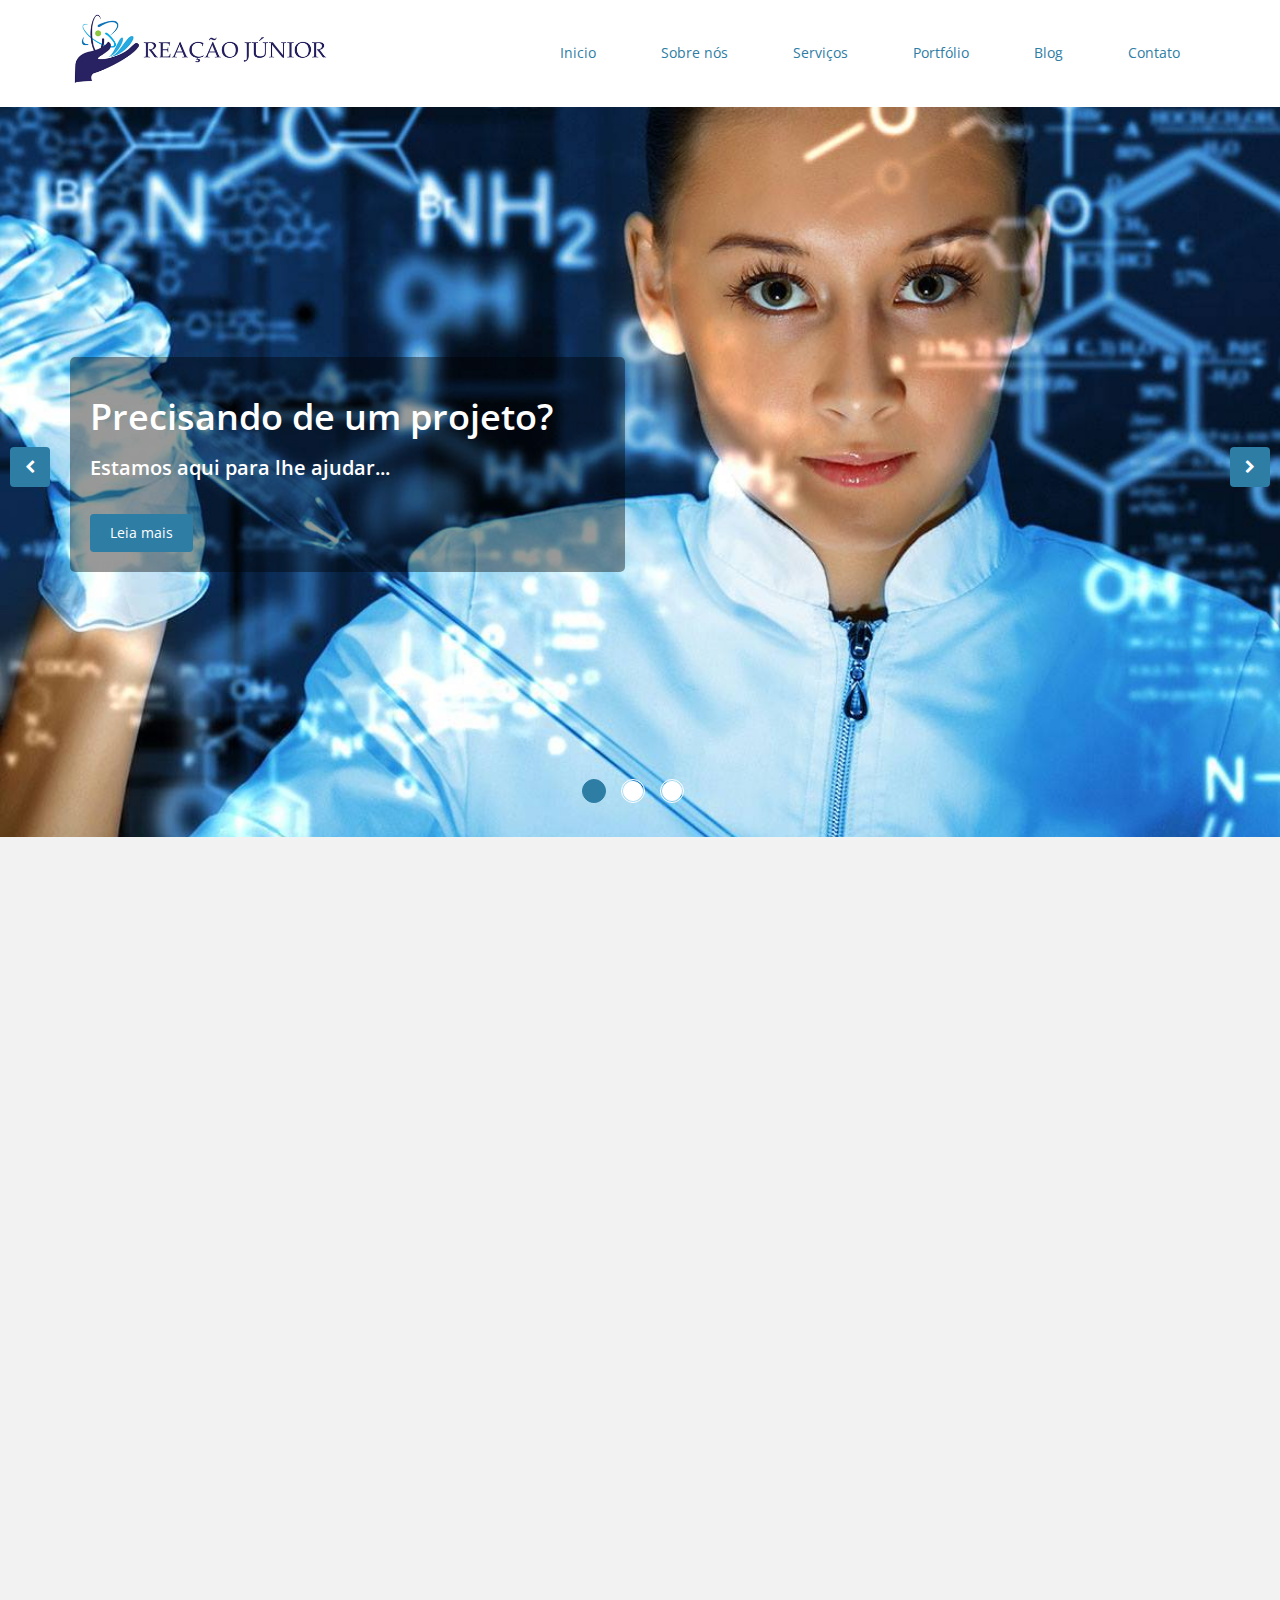
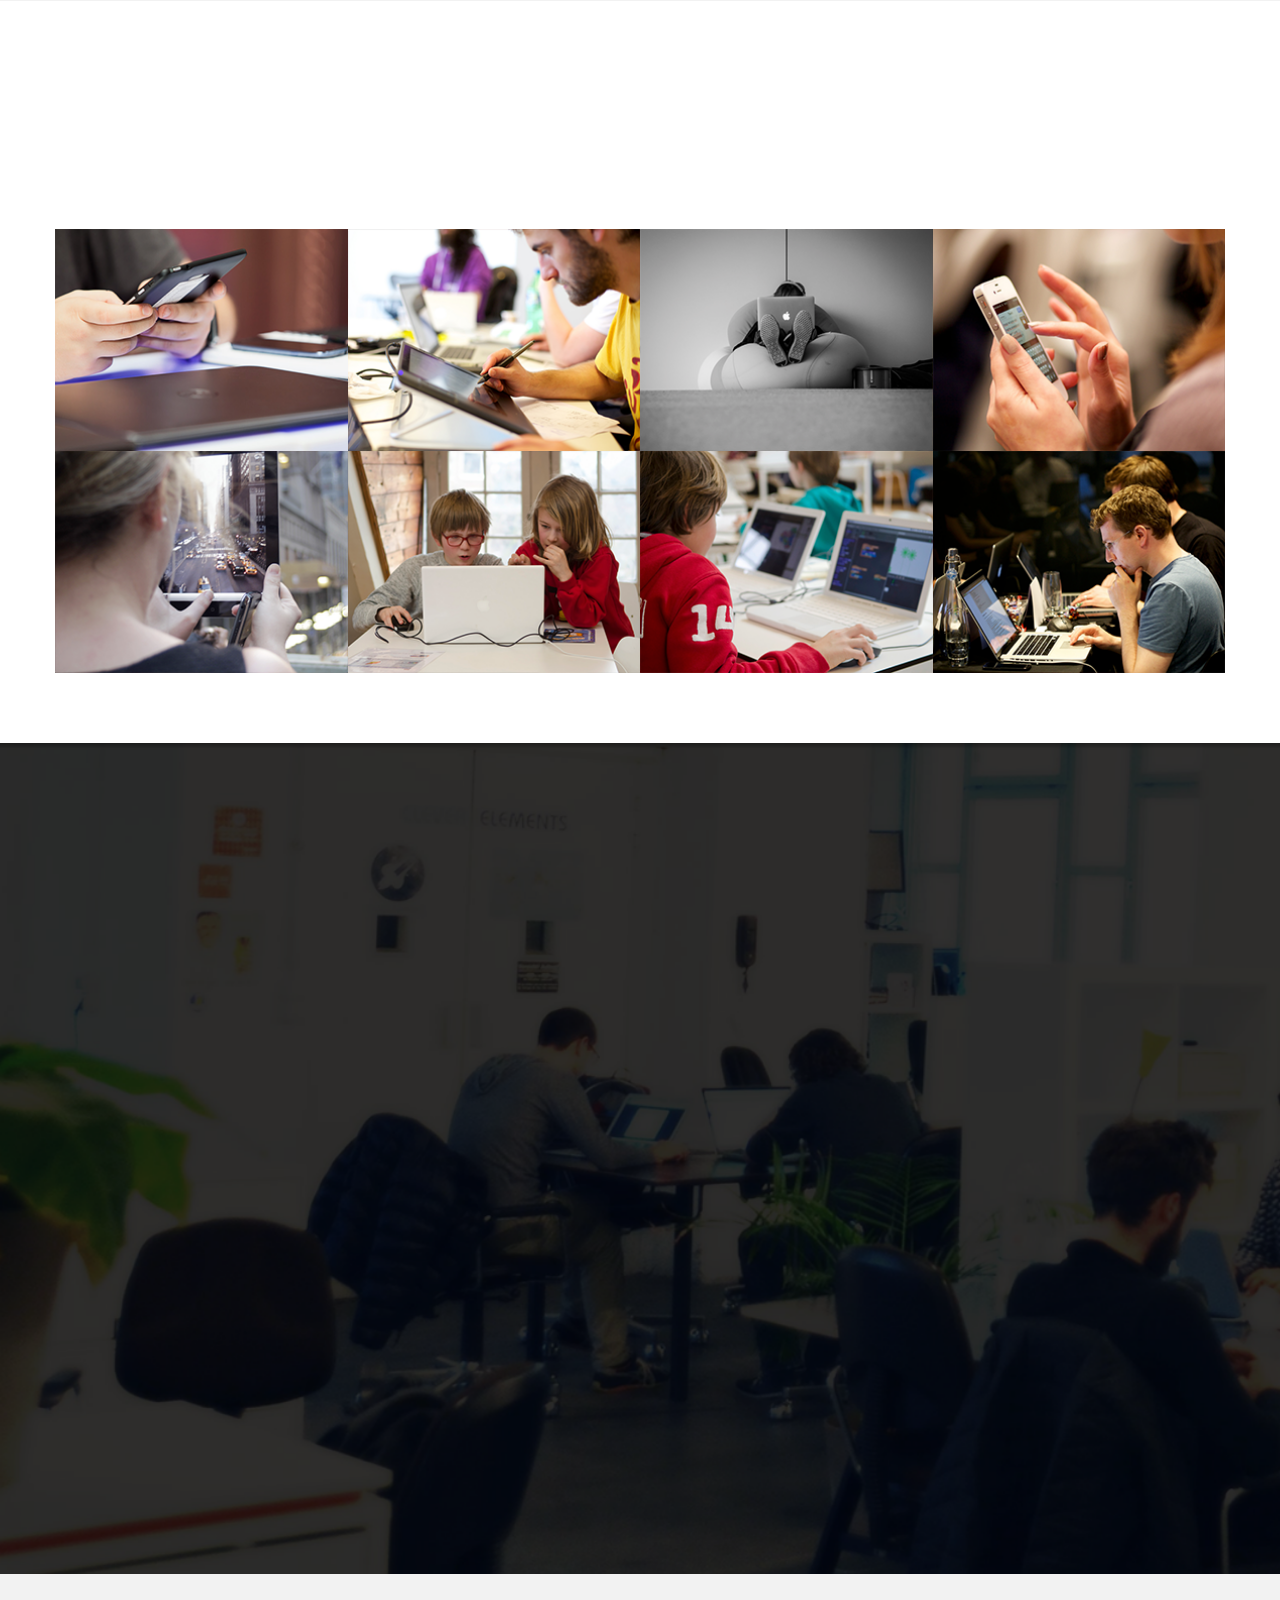
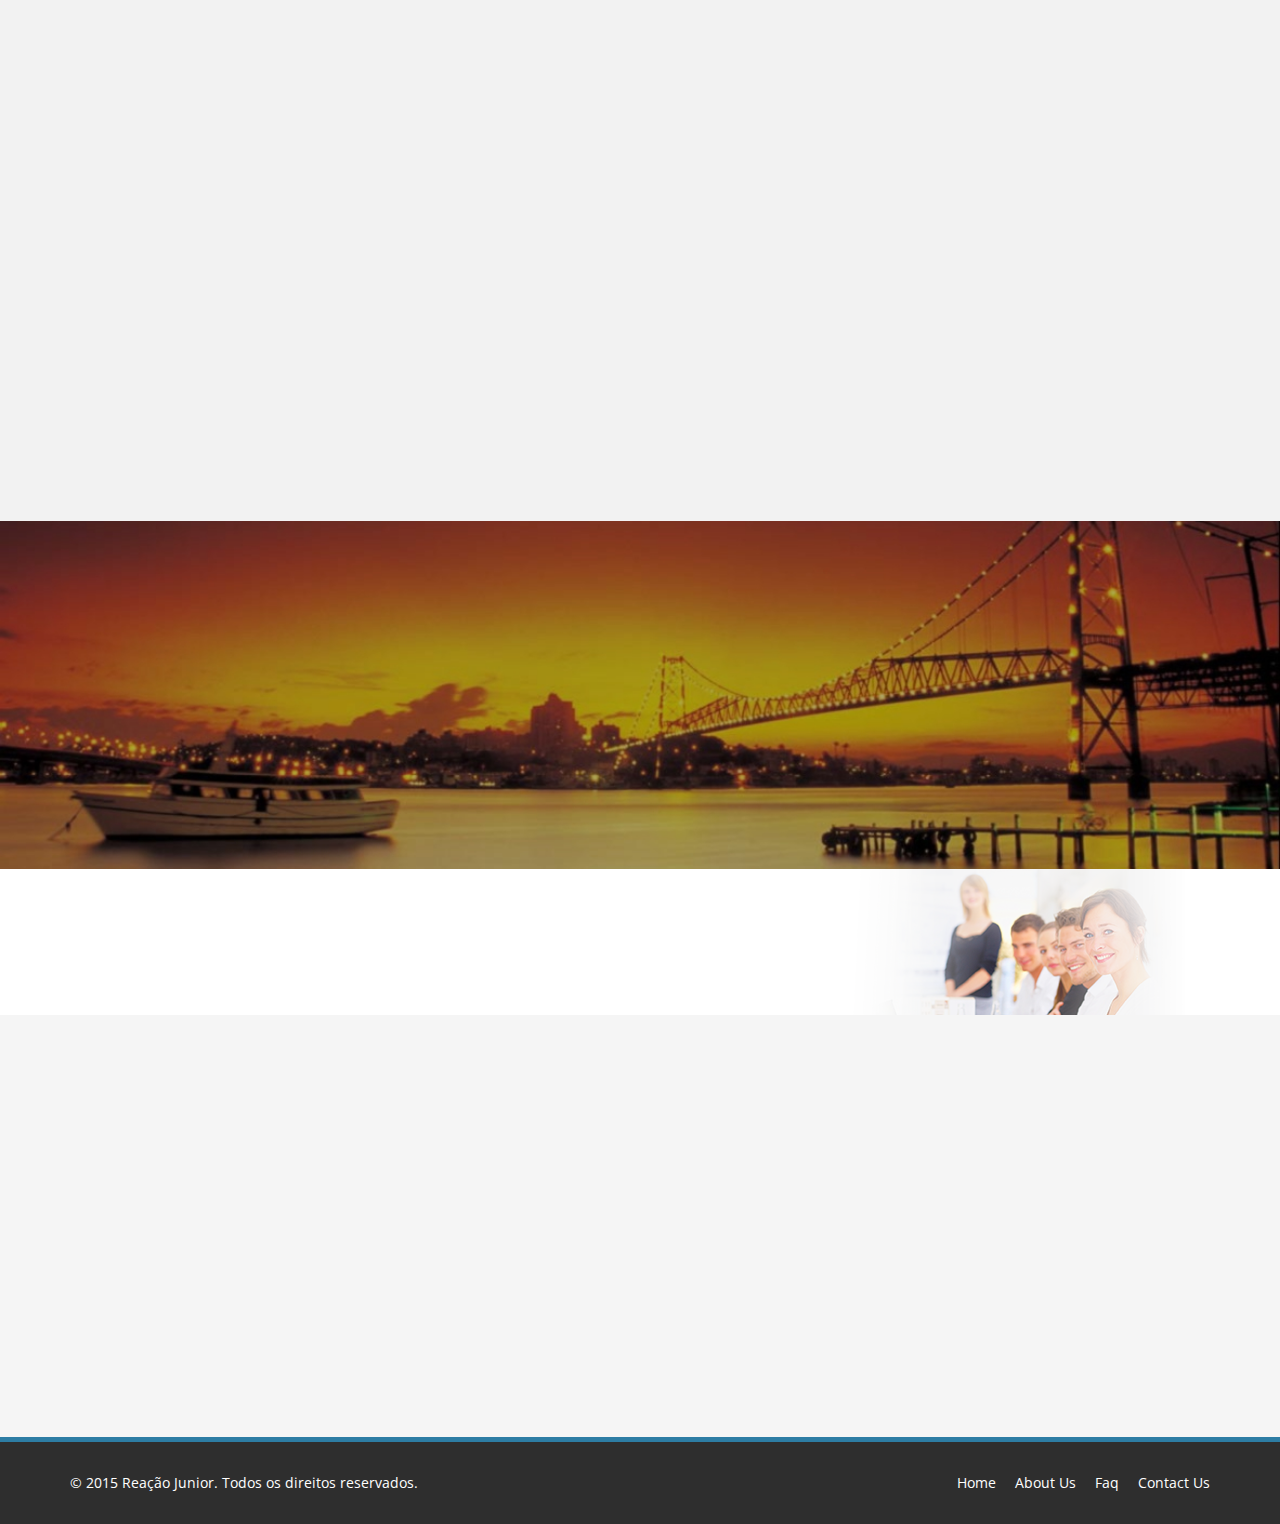
<file: corlate/index.html>
<!DOCTYPE html>
<html lang="en">
<head>
    <meta charset="utf-8">
    <meta name="viewport" content="width=device-width, initial-scale=1.0">
    <meta name="description" content="">
    <meta name="author" content="">
    <title>Reação Junior</title>
	
	<!-- core CSS -->
    <link href="css/bootstrap.min.css" rel="stylesheet">
    <link href="https://maxcdn.bootstrapcdn.com/font-awesome/4.4.0/css/font-awesome.min.css" rel="stylesheet">
    <link href="css/animate.min.css" rel="stylesheet">
    <link href="css/prettyPhoto.css" rel="stylesheet">
    <link href="css/main.css" rel="stylesheet">
    <link href="css/responsive.css" rel="stylesheet">
    <!--[if lt IE 9]>
    <script src="js/html5shiv.js"></script>
    <script src="js/respond.min.js"></script>
    <![endif]-->       
    <link rel="shortcut icon" href="images/ico/favicon.ico">
    <link rel="apple-touch-icon-precomposed" sizes="144x144" href="images/ico/apple-touch-icon-144-precomposed.png">
    <link rel="apple-touch-icon-precomposed" sizes="114x114" href="images/ico/apple-touch-icon-114-precomposed.png">
    <link rel="apple-touch-icon-precomposed" sizes="72x72" href="images/ico/apple-touch-icon-72-precomposed.png">
    <link rel="apple-touch-icon-precomposed" href="images/ico/apple-touch-icon-57-precomposed.png">
</head><!--/head-->

<body class="homepage">

    <header id="header">
    <!-- 
        <div class="top-bar">
            <div class="container">
                <div class="row">
                    <div class="col-sm-6 col-xs-4">
                        <div class="top-number"><p><i class="fa fa-phone-square"></i>  +aqui vai o telefone</p></div>
                    </div>
                    <div class="col-sm-6 col-xs-8">
                       <div class="social">
                            <ul class="social-share">
                                <li><a href="https://www.facebook.com/groups/1473250316319205/"><i class="fa fa-facebook"></i></a></li>                                
                                <li><a href="#"><i class="fa fa-linkedin"></i></a></li>
                                <li><a href="#"><i class="fa fa-skype"></i></a></li>
                            </ul>
                            <!-- 
                            <div class="search">
                                <form role="form">
                                    <input type="text" class="search-form" autocomplete="off" placeholder="Pesquisar">
                                    <i class="fa fa-search"></i>
                                </form>
                           </div>
                          
                       </div>
                    </div>
                </div>
            </div>
        </div>
 -->
        <nav class="navbar" role="banner">
            <div class="container">
                <div class="navbar-header">
                    <button type="button" class="navbar-toggle" data-toggle="collapse" data-target=".navbar-collapse">
                        <span class="sr-only">Toggle navigation</span>
                        <span class="icon-bar"></span>
                        <span class="icon-bar"></span>
                        <span class="icon-bar"></span>
                    </button>
                    <a class="navbar-brand" href="index.html"><img src="images/logo redimensionada.png" alt="logo" style="margin-top:-5px;max-width:260px;"></a>
                </div>
				
                <div class="collapse navbar-collapse navbar-right">
                    <ul class="nav navbar-nav">
                        <li class="active"><a href="index.html">Inicio</a></li>
                        <li><a href="about-us.html">Sobre nós</a></li>
                        <li><a href="services.html">Serviços</a></li>
                        <li><a href="portfolio.html">Portfólio</a></li>
                        <!-- <li class="dropdown">
                            <a href="#" class="dropdown-toggle" data-toggle="dropdown">Pages <i class="fa fa-angle-down"></i></a>
                            <ul class="dropdown-menu">
                                <li><a href="blog-item.html">Blog Single</a></li>
                                <li><a href="pricing.html">Pricing</a></li>
                                <li><a href="404.html">404</a></li>
                                <li><a href="shortcodes.html">Shortcodes</a></li>
                            </ul>
                        </li>  -->
                        <li><a href="blog.html">Blog</a></li> 
                        <li><a href="contact-us.html">Contato</a></li>                        
                    </ul>
                </div>
            </div><!--/.container-->
        </nav><!--/nav-->
		
    </header><!--/header-->

    <section id="main-slider" class="no-margin">
        <div class="carousel slide">
            <ol class="carousel-indicators">
                <li data-target="#main-slider" data-slide-to="0" class="active"></li>
                <li data-target="#main-slider" data-slide-to="1"></li>
                <li data-target="#main-slider" data-slide-to="2"></li>
            </ol>
            <div class="carousel-inner">

                <div class="item active" style="background-image: url(images/slider/bg1.jpg)">
                    <div class="container">
                        <div class="row slide-margin">
                            <div class="col-sm-6">
                                <div class="carousel-content">
                                    <h1 class="animation animated-item-1" >Precisando de um projeto?</h1>
                                    <h2 class="animation animated-item-2" >Estamos aqui para lhe ajudar...</h2>
                                    <a class="btn-slide animation animated-item-3" href="#">Leia mais</a>
                                </div>
                            </div>

                          

                        </div>
                    </div>
                </div><!--/.item-->

                <div class="item" style="background-image: url(images/slider/bg2.jpg)">
                    <div class="container">
                        <div class="row slide-margin">
                            <div class="col-sm-6">
                                <div class="carousel-content">
                                    <h1 class="animation animated-item-1">Análises quimicas</h1>
                                    <h2 class="animation animated-item-2">A tecnologia dos laboratórios da melhor universidade de Santa Catarina a seu alcance...</h2>
                                    <a class="btn-slide animation animated-item-3" href="#">Leia Mais</a>
                                </div>
                            </div>

                            <div class="col-sm-6 hidden-xs animation animated-item-4">
                                <div class="slider-img">
                                    <img src="images/slider/img2.png" class="img-responsive">
                                </div>
                            </div>

                        </div>
                    </div>
                </div><!--/.item-->

                <div class="item" style="background-image: url(images/slider/bg3.jpg)">
                    <div class="container">
                        <div class="row slide-margin">
                            <div class="col-sm-6">
                                <div class="carousel-content">
                                    <h1 class="animation animated-item-1">Tratamento de resíduos</h1>
                                    <h2 class="animation animated-item-2">Precisando deixar sua empresa mais ecológica?...</h2>
                                    <a class="btn-slide animation animated-item-3" href="#">Venha saber mais</a>
                                </div>
                            </div>                           
                        </div>
                    </div>
                </div><!--/.item-->
            </div><!--/.carousel-inner-->
        </div><!--/.carousel-->
        <a class="prev hidden-xs" href="#main-slider" data-slide="prev">
            <i class="fa fa-chevron-left"></i>
        </a>
        <a class="next hidden-xs" href="#main-slider" data-slide="next">
            <i class="fa fa-chevron-right"></i>
        </a>
    </section><!--/#main-slider-->

    <section id="feature" >
        <div class="container">
           <div class="center wow fadeInDown">
                <h2>A Reação Junior</h2>
                <p class="lead">
				A Reação Júnior é uma empresa sem fins lucrativos, vinculada a Universidade Federal de
				Santa Catarina, formada e gerida exclusivamente por alunos de graduação dos cursos de
				Química, Física e Matemática.
				</p>
            </div>

            <div class="row">
                <div class="features">
                 
                    <div class="col-md-6 col-sm-6 wow fadeInDown" data-wow-duration="1000ms" data-wow-delay="600ms">
                        <div class="feature-wrap">
                            <i class="fa fa-leaf"></i>
                            <h2>Missão</h2>
                            <h3>Transformar e desenvolver nas pessoas o poder de impactar positivamente a
							sociedade, por meio da vivência empresarial.</h3>
                        </div>
                    </div><!--/.col-md-4-->

                    <div class="col-md-6 col-sm-6 wow fadeInDown" data-wow-duration="1000ms" data-wow-delay="600ms">
                        <div class="feature-wrap">
                            <i class="fa fa-heart"></i>
                            <h2>Visão</h2>
                            <h3>Ser uma empresa de referência no mercado, focada na inovação,
							soluções de problemas e comprometida com a responsabilidade socioambiental.</h3>
                        </div>
                    </div><!--/.col-md-4-->
                
                    <div class="col-md-6 col-sm-6 wow fadeInDown" data-wow-duration="1000ms" data-wow-delay="600ms">
                        <div class="feature-wrap">
                            <i class="fa fa-bullhorn"></i>
                            <h2>Cultura empreendedora</h2>
                            <h3>sempre inconformados e comprometidos com a luta
							por um Brasil melhor.</h3>
                        </div>
                    </div><!--/.col-md-4-->

                    <div class="col-md-6 col-sm-6 wow fadeInDown" data-wow-duration="1000ms" data-wow-delay="600ms">
                        <div class="feature-wrap">
                            <i class="fa fa-line-chart"></i>
                            <h2>Excelência</h2>
                            <h3>realizar serviços de qualidade com transparência, profissionalismo
                            e paixão.</h3>
                        </div>
                    </div><!--/.col-md-4-->
                    
                    <div class="col-md-6 col-sm-6 wow fadeInDown" data-wow-duration="1000ms" data-wow-delay="600ms">
                        <div class="feature-wrap">
                            <i class="fa fa-gg"></i>
                            <h2>Sinergia:</h2>
                            <h3>trabalho em equipe buscando a unificação do conhecimento através
							da interdisciplinaridade.</h3>
                        </div>
                    </div><!--/.col-md-4-->

                    <div class="col-md-6 col-sm-6 wow fadeInDown" data-wow-duration="1000ms" data-wow-delay="600ms">
                        <div class="feature-wrap">
                            <i class="fa fa-child"></i>
                            <h2>Ser</h2>
                            <h3>Reação Júnior é se dedicar de cabeça e coração com proatividade.</h3>
                        </div>
                    </div><!--/.col-md-4-->
                 
               
                </div><!--/.services-->
            </div><!--/.row-->    
        </div><!--/.container-->
    </section><!--/#feature-->

    <section id="recent-works">
        <div class="container">
            <div class="center wow fadeInDown">
                <h2>Trabalhos recentes</h2>
                <p class="lead">Aqui eu pensei em vez dos trabalhos colocar fotos nossas nas reuniões, etc</p>
            </div>

            <div class="row">
                <div class="col-xs-12 col-sm-4 col-md-3">
                    <div class="recent-work-wrap">
                        <img class="img-responsive" src="images/portfolio/recent/item1.png" alt="">
                        <div class="overlay">
                            <div class="recent-work-inner">
                                <h3><a href="#">Business theme</a> </h3>
                                <p>There are many variations of passages of Lorem Ipsum available, but the majority</p>
                                <a class="preview" href="images/portfolio/full/item1.png" rel="prettyPhoto"><i class="fa fa-eye"></i> View</a>
                            </div> 
                        </div>
                    </div>
                </div>   

                <div class="col-xs-12 col-sm-4 col-md-3">
                    <div class="recent-work-wrap">
                        <img class="img-responsive" src="images/portfolio/recent/item2.png" alt="">
                        <div class="overlay">
                            <div class="recent-work-inner">
                                <h3><a href="#">Business theme</a></h3>
                                <p>There are many variations of passages of Lorem Ipsum available, but the majority</p>
                                <a class="preview" href="images/portfolio/full/item2.png" rel="prettyPhoto"><i class="fa fa-eye"></i> View</a>
                            </div> 
                        </div>
                    </div>
                </div> 

                <div class="col-xs-12 col-sm-4 col-md-3">
                    <div class="recent-work-wrap">
                        <img class="img-responsive" src="images/portfolio/recent/item3.png" alt="">
                        <div class="overlay">
                            <div class="recent-work-inner">
                                <h3><a href="#">Business theme </a></h3>
                                <p>There are many variations of passages of Lorem Ipsum available, but the majority</p>
                                <a class="preview" href="images/portfolio/full/item3.png" rel="prettyPhoto"><i class="fa fa-eye"></i> View</a>
                            </div> 
                        </div>
                    </div>
                </div>   

                <div class="col-xs-12 col-sm-4 col-md-3">
                    <div class="recent-work-wrap">
                        <img class="img-responsive" src="images/portfolio/recent/item4.png" alt="">
                        <div class="overlay">
                            <div class="recent-work-inner">
                                <h3><a href="#">Business theme </a></h3>
                                <p>There are many variations of passages of Lorem Ipsum available, but the majority</p>
                                <a class="preview" href="images/portfolio/full/item4.png" rel="prettyPhoto"><i class="fa fa-eye"></i> View</a>
                            </div> 
                        </div>
                    </div>
                </div>   
                
                <div class="col-xs-12 col-sm-4 col-md-3">
                    <div class="recent-work-wrap">
                        <img class="img-responsive" src="images/portfolio/recent/item5.png" alt="">
                        <div class="overlay">
                            <div class="recent-work-inner">
                                <h3><a href="#">Business theme</a></h3>
                                <p>There are many variations of passages of Lorem Ipsum available, but the majority</p>
                                <a class="preview" href="images/portfolio/full/item5.png" rel="prettyPhoto"><i class="fa fa-eye"></i> View</a>
                            </div> 
                        </div>
                    </div>
                </div>   

                <div class="col-xs-12 col-sm-4 col-md-3">
                    <div class="recent-work-wrap">
                        <img class="img-responsive" src="images/portfolio/recent/item6.png" alt="">
                        <div class="overlay">
                            <div class="recent-work-inner">
                                <h3><a href="#">Business theme </a></h3>
                                <p>There are many variations of passages of Lorem Ipsum available, but the majority</p>
                                <a class="preview" href="images/portfolio/full/item6.png" rel="prettyPhoto"><i class="fa fa-eye"></i> View</a>
                            </div> 
                        </div>
                    </div>
                </div> 

                <div class="col-xs-12 col-sm-4 col-md-3">
                    <div class="recent-work-wrap">
                        <img class="img-responsive" src="images/portfolio/recent/item7.png" alt="">
                        <div class="overlay">
                            <div class="recent-work-inner">
                                <h3><a href="#">Business theme </a></h3>
                                <p>There are many variations of passages of Lorem Ipsum available, but the majority</p>
                                <a class="preview" href="images/portfolio/full/item7.png" rel="prettyPhoto"><i class="fa fa-eye"></i> View</a>
                            </div> 
                        </div>
                    </div>
                </div>   

                <div class="col-xs-12 col-sm-4 col-md-3">
                    <div class="recent-work-wrap">
                        <img class="img-responsive" src="images/portfolio/recent/item8.png" alt="">
                        <div class="overlay">
                            <div class="recent-work-inner">
                                <h3><a href="#">Business theme </a></h3>
                                <p>There are many variations of passages of Lorem Ipsum available, but the majority</p>
                                <a class="preview" href="images/portfolio/full/item8.png" rel="prettyPhoto"><i class="fa fa-eye"></i> View</a>
                            </div> 
                        </div>
                    </div>
                </div>   
            </div><!--/.row-->
        </div><!--/.container-->
    </section><!--/#recent-works-->

    <section id="services" class="service-item">
	   <div class="container">
            <div class="center wow fadeInDown">
                <h2>Nossos serviços</h2>
                <p class="lead">
                Nosso objetivo principal é complementar a formação acadêmica dos estudantes, oferecendo a
				eles a oportunidade de desenvolver projetos e consultorias com a orientação dos professores,
				o que garante a qualidade de nossos serviços. A Reação Jr não têm por fim último o lucro,
				dessa forma podemos oferecer serviços de qualidade a um custo baixo comparado ao 
				mercado.
				</p>
            </div>

            <div class="row">

                <div class="col-sm-6 col-md-4">
                    <div class="media services-wrap wow fadeInDown">
                        <div class="pull-left">
                            <img class="img-responsive" src="images/services/services1.png">
                        </div>
                        <div class="media-body">
                            <h3 class="media-heading">Análises</h3>
                            <p>Lorem ipsum dolor sit ame consectetur adipisicing elit</p>
                        </div>
                    </div>
                </div>

                <div class="col-sm-6 col-md-4">
                    <div class="media services-wrap wow fadeInDown">
                        <div class="pull-left">
                            <img class="img-responsive" src="images/services/services2.png">
                        </div>
                        <div class="media-body">
                            <h3 class="media-heading">Melhoria de processos</h3>
                            <p>Lorem ipsum dolor sit ame consectetur adipisicing elit</p>
                        </div>
                    </div>
                </div>

                <div class="col-sm-6 col-md-4">
                    <div class="media services-wrap wow fadeInDown">
                        <div class="pull-left">
                            <img class="img-responsive" src="images/services/services3.png">
                        </div>
                        <div class="media-body">
                            <h3 class="media-heading">Consultoria tecnologica</h3>
                            <p>Lorem ipsum dolor sit ame consectetur adipisicing elit</p>
                        </div>
                    </div>
                </div>  

                <div class="col-sm-6 col-md-4">
                    <div class="media services-wrap wow fadeInDown">
                        <div class="pull-left">
                            <img class="img-responsive" src="images/services/services4.png">
                        </div>
                        <div class="media-body">
                            <h3 class="media-heading">Softwares computacionais</h3>
                            <p>Lorem ipsum dolor sit ame consectetur adipisicing elit</p>
                        </div>
                    </div>
                </div>

                <div class="col-sm-6 col-md-4">
                    <div class="media services-wrap wow fadeInDown">
                        <div class="pull-left">
                            <img class="img-responsive" src="images/services/services5.png">
                        </div>
                        <div class="media-body">
                            <h3 class="media-heading">Projetos de laboratórios</h3>
                            <p>Lorem ipsum dolor sit ame consectetur adipisicing elit</p>
                        </div>
                    </div>
                </div>

                <div class="col-sm-6 col-md-4">
                    <div class="media services-wrap wow fadeInDown">
                        <div class="pull-left">
                            <img class="img-responsive" src="images/services/services6.png">
                        </div>
                        <div class="media-body">
                            <h3 class="media-heading">Tratamento de residuos</h3>
                            <p>Lorem ipsum dolor sit ame consectetur adipisicing elit</p>
                        </div>
                    </div>
                </div>                                                
            </div><!--/.row-->
        </div><!--/.container-->
    </section><!--/#services-->

    <section id="middle">
        <div class="container">
            <div class="row">
                <div class="col-sm-6 wow fadeInDown">
                    <div class="skill">
                        <h2>Nossos talentos</h2>
                        <p>O nosso time é composto por uma equipe de estudantes das áreas de Quimica, Física
                        e Matemática, oferecendo a você vários talentos.</p>

                        <div class="progress-wrap">
                            <h3>Projetos</h3>
                            <div class="progress">
                              <div class="progress-bar  color1" role="progressbar" aria-valuenow="40" aria-valuemin="0" aria-valuemax="100" style="width: 85%">
                                <span class="bar-width">85%</span>
                              </div>

                            </div>
                        </div>

                        <div class="progress-wrap">
                            <h3>Estatística</h3>
                            <div class="progress">
                              <div class="progress-bar color2" role="progressbar" aria-valuenow="20" aria-valuemin="0" aria-valuemax="100" style="width: 95%">
                               <span class="bar-width">95%</span>
                              </div>
                            </div>
                        </div>

                        <div class="progress-wrap">
                            <h3>Compostos químicos</h3>
                            <div class="progress">
                              <div class="progress-bar color3" role="progressbar" aria-valuenow="60" aria-valuemin="0" aria-valuemax="100" style="width: 80%">
                                <span class="bar-width">80%</span>
                              </div>
                            </div>
                        </div>

                        <div class="progress-wrap">
                            <h3>Vontade de fazer</h3>
                            <div class="progress">
                              <div class="progress-bar color4" role="progressbar" aria-valuenow="100" aria-valuemin="0" aria-valuemax="100" style="width: 100%">
                                <span class="bar-width">100%</span>
                              </div>
                            </div>
                        </div>
                    </div>

                </div><!--/.col-sm-6-->

                <div class="col-sm-6 wow fadeInDown">
                    <div class="accordion">
                        <h2>Porque pessoas como nós?</h2>
                        <div class="panel-group" id="accordion1">
                          <div class="panel panel-default">
                            <div class="panel-heading active">
                              <h3 class="panel-title">
                                <a class="accordion-toggle" data-toggle="collapse" data-parent="#accordion1" href="#collapseOne1">
                                	Preciso de ideias
                                  <i class="fa fa-angle-right pull-right"></i>
                                </a>
                              </h3>
                            </div>

                            <div id="collapseOne1" class="panel-collapse collapse in">
                              <div class="panel-body">
                                  <div class="media accordion-inner">
                                        <div class="pull-left">
                                            <img class="img-responsive" src="images/accordion1.png">
                                        </div>
                                        <div class="media-body">
                                             <h4>Adipisicing elit</h4>
                                             <p>Lorem ipsum dolor sit amet, consectetur adipisicing elit, sed do eiusmod tempor incididunt ut labore</p>
                                        </div>
                                  </div>
                              </div>
                            </div>
                          </div>

                          <div class="panel panel-default">
                            <div class="panel-heading">
                              <h3 class="panel-title">
                                <a class="accordion-toggle" data-toggle="collapse" data-parent="#accordion1" href="#collapseTwo1">
                                  Mais ideias
                                  <i class="fa fa-angle-right pull-right"></i>
                                </a>
                              </h3>
                            </div>
                            <div id="collapseTwo1" class="panel-collapse collapse">
                              <div class="panel-body">
                                Anim pariatur cliche reprehenderit, enim eiusmod high life accusamus terry richardson ad squid. 3 wolf moon officia aute, non cupidatat skateboard dolor brunch. Food truck quinoa nesciunt laborum eiusmod. Brunch 3 wolf moon tempor.
                              </div>
                            </div>
                          </div>

                          <div class="panel panel-default">
                            <div class="panel-heading">
                              <h3 class="panel-title">
                                <a class="accordion-toggle" data-toggle="collapse" data-parent="#accordion1" href="#collapseThree1">
                                  E mais ideias ainda
                                  <i class="fa fa-angle-right pull-right"></i>
                                </a>
                              </h3>
                            </div>
                            <div id="collapseThree1" class="panel-collapse collapse">
                              <div class="panel-body">
                                Anim pariatur cliche reprehenderit, enim eiusmod high life accusamus terry richardson ad squid. 3 wolf moon officia aute, non cupidatat skateboard dolor brunch. Food truck quinoa nesciunt laborum eiusmod. Brunch 3 wolf moon tempor.
                              </div>
                            </div>
                          </div>

                          <div class="panel panel-default">
                            <div class="panel-heading">
                              <h3 class="panel-title">
                                <a class="accordion-toggle" data-toggle="collapse" data-parent="#accordion1" href="#collapseFour1">
                                  Não sei mais o que escrever
                                  <i class="fa fa-angle-right pull-right"></i>
                                </a>
                              </h3>
                            </div>
                            <div id="collapseFour1" class="panel-collapse collapse">
                              <div class="panel-body">
                                Anim pariatur cliche reprehenderit, enim eiusmod high life accusamus terry richardson ad squid. 3 wolf moon officia aute, non cupidatat skateboard dolor brunch. Food truck quinoa nesciunt laborum eiusmod. Brunch 3 wolf moon tempor.
                              </div>
                            </div>
                          </div>
                        </div><!--/#accordion1-->
                    </div>
                </div>

            </div><!--/.row-->
        </div><!--/.container-->
    </section><!--/#middle-->

    <section id="partner">
        <div class="container">
            <div class="center wow fadeInDown">
                <h2>Nosso parceiros</h2>
                <p class="lead">Colocar o logo da ufsc abaixo, da MEJ, e mais quem for parceiro</p>
            </div>    

            <div class="partners">
                <ul>
                    <!-- <li> <a href="#"><img class="img-responsive wow fadeInDown" data-wow-duration="1000ms" data-wow-delay="300ms" src="images/partners/partner1.png"></a></li> -->
                    <li style="margin-left:10%;"> <a href="#"><img class="img-responsive wow fadeInDown" data-wow-duration="1000ms" data-wow-delay="600ms" src="images/partners/partner2.png"></a></li>
                    <li style="margin-left:30%;"> <a href="#"><img class="img-responsive wow fadeInDown" data-wow-duration="1000ms" data-wow-delay="900ms" src="images/partners/partner3.png"></a></li>                    
                </ul>
            </div>        
        </div><!--/.container-->
    </section><!--/#partner-->

    <section id="conatcat-info">
        <div class="container">
            <div class="row">
                <div class="col-sm-8">
                    <div class="media contact-info wow fadeInDown" data-wow-duration="1000ms" data-wow-delay="600ms">
                        <div class="pull-left">
                            <i class="fa fa-phone"></i>
                        </div>
                        <div class="media-body">
                            <h2>Tem algum pergunta ou precisa de um orçamento para seu projeto?</h2>
                            <p>Teremos o maior prazer em conversar com você, por favor entre em contato através do telefone +55 (48) 9999-9999
                            ou envie-nos um email para o endereço: <a href="mailto:contatoreacaojr@gmail.com ">contatoreacaojr@gmail.com</a> </p>
                        </div>
                    </div>
                </div>
            </div>
        </div><!--/.container-->    
    </section><!--/#conatcat-info-->

    <section id="bottom">
        <div class="container wow fadeInDown" data-wow-duration="1000ms" data-wow-delay="600ms">
            <div class="row">
                <div class="col-md-3 col-sm-6">
                    <div class="widget">
                        <h3>Aqui eu ajeito os links no final</h3>
                        <ul>
                            <li><a href="#">About us</a></li>
                            <li><a href="#">We are hiring</a></li>
                            <li><a href="#">Meet the team</a></li>
                            <li><a href="#">Copyright</a></li>
                            <li><a href="#">Terms of use</a></li>
                            <li><a href="#">Privacy policy</a></li>
                            <li><a href="#">Contact us</a></li>
                        </ul>
                    </div>    
                </div><!--/.col-md-3-->

                <div class="col-md-3 col-sm-6">
                    <div class="widget">
                        <h3>Support</h3>
                        <ul>
                            <li><a href="#">Faq</a></li>
                            <li><a href="#">Blog</a></li>
                            <li><a href="#">Forum</a></li>
                            <li><a href="#">Documentation</a></li>
                            <li><a href="#">Refund policy</a></li>
                            <li><a href="#">Ticket system</a></li>
                            <li><a href="#">Billing system</a></li>
                        </ul>
                    </div>    
                </div><!--/.col-md-3-->

                <div class="col-md-3 col-sm-6">
                    <div class="widget">
                        <h3>Developers</h3>
                        <ul>
                            <li><a href="#">Web Development</a></li>
                            <li><a href="#">SEO Marketing</a></li>
                            <li><a href="#">Theme</a></li>
                            <li><a href="#">Development</a></li>
                            <li><a href="#">Email Marketing</a></li>
                            <li><a href="#">Plugin Development</a></li>
                            <li><a href="#">Article Writing</a></li>
                        </ul>
                    </div>    
                </div><!--/.col-md-3-->

                <div class="col-md-3 col-sm-6">
                    <div class="widget">
                        <h3>Our Partners</h3>
                        <ul>
                            <li><a href="#">Adipisicing Elit</a></li>
                            <li><a href="#">Eiusmod</a></li>
                            <li><a href="#">Tempor</a></li>
                            <li><a href="#">Veniam</a></li>
                            <li><a href="#">Exercitation</a></li>
                            <li><a href="#">Ullamco</a></li>
                            <li><a href="#">Laboris</a></li>
                        </ul>
                    </div>    
                </div><!--/.col-md-3-->
            </div>
        </div>
    </section><!--/#bottom-->

    <footer id="footer" class="midnight-blue">
        <div class="container">
            <div class="row">
                <div class="col-sm-6">
                    &copy; 2015 <a target="_blank" href="http://reacaojunior.ufsc.br" title="">Reação Junior</a>. Todos os direitos reservados.
                </div>
                <div class="col-sm-6">
                    <ul class="pull-right">
                        <li><a href="#">Home</a></li>
                        <li><a href="#">About Us</a></li>
                        <li><a href="#">Faq</a></li>
                        <li><a href="#">Contact Us</a></li>
                    </ul>
                </div>
            </div>
        </div>
    </footer><!--/#footer-->

    <script src="js/jquery.js"></script>
    <script src="js/bootstrap.min.js"></script>
    <script src="js/jquery.prettyPhoto.js"></script>
    <script src="js/jquery.isotope.min.js"></script>
    <script src="js/main.js"></script>
    <script src="js/wow.min.js"></script>
</body>
</html>
</file>
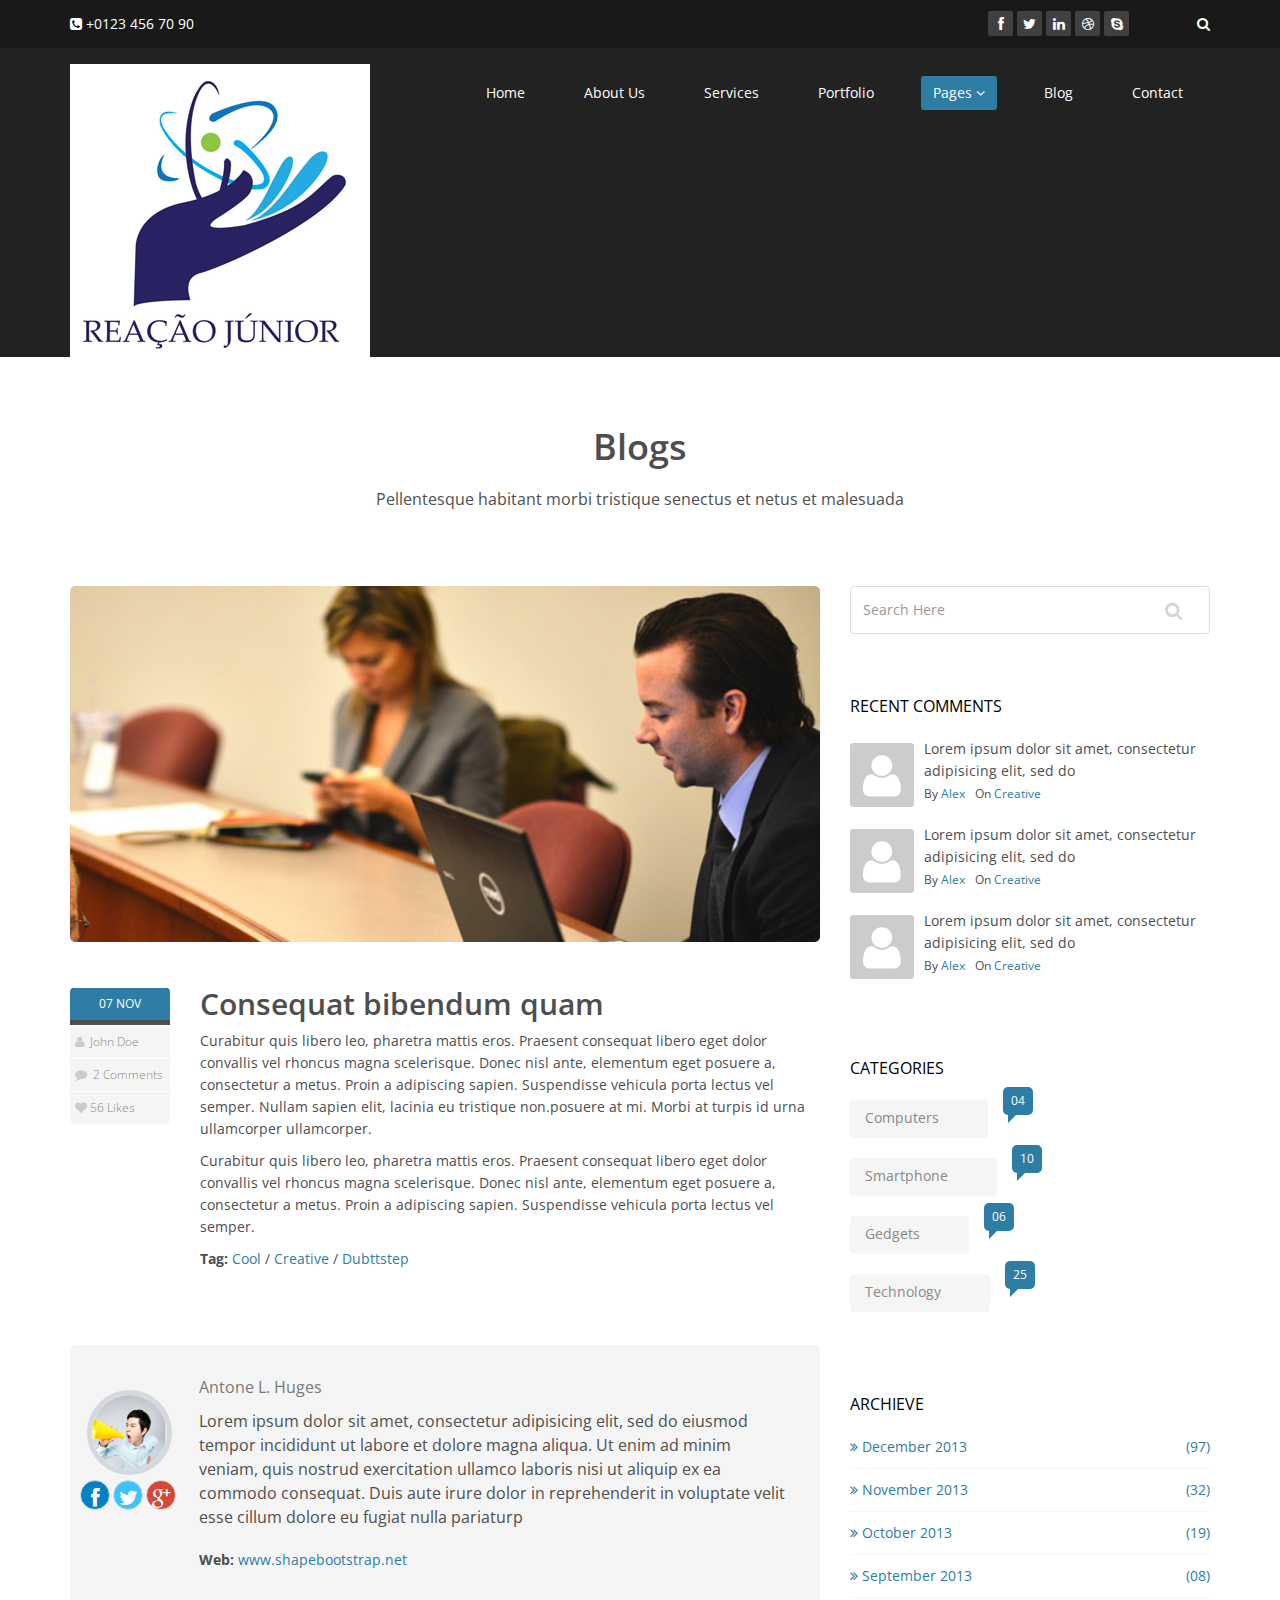
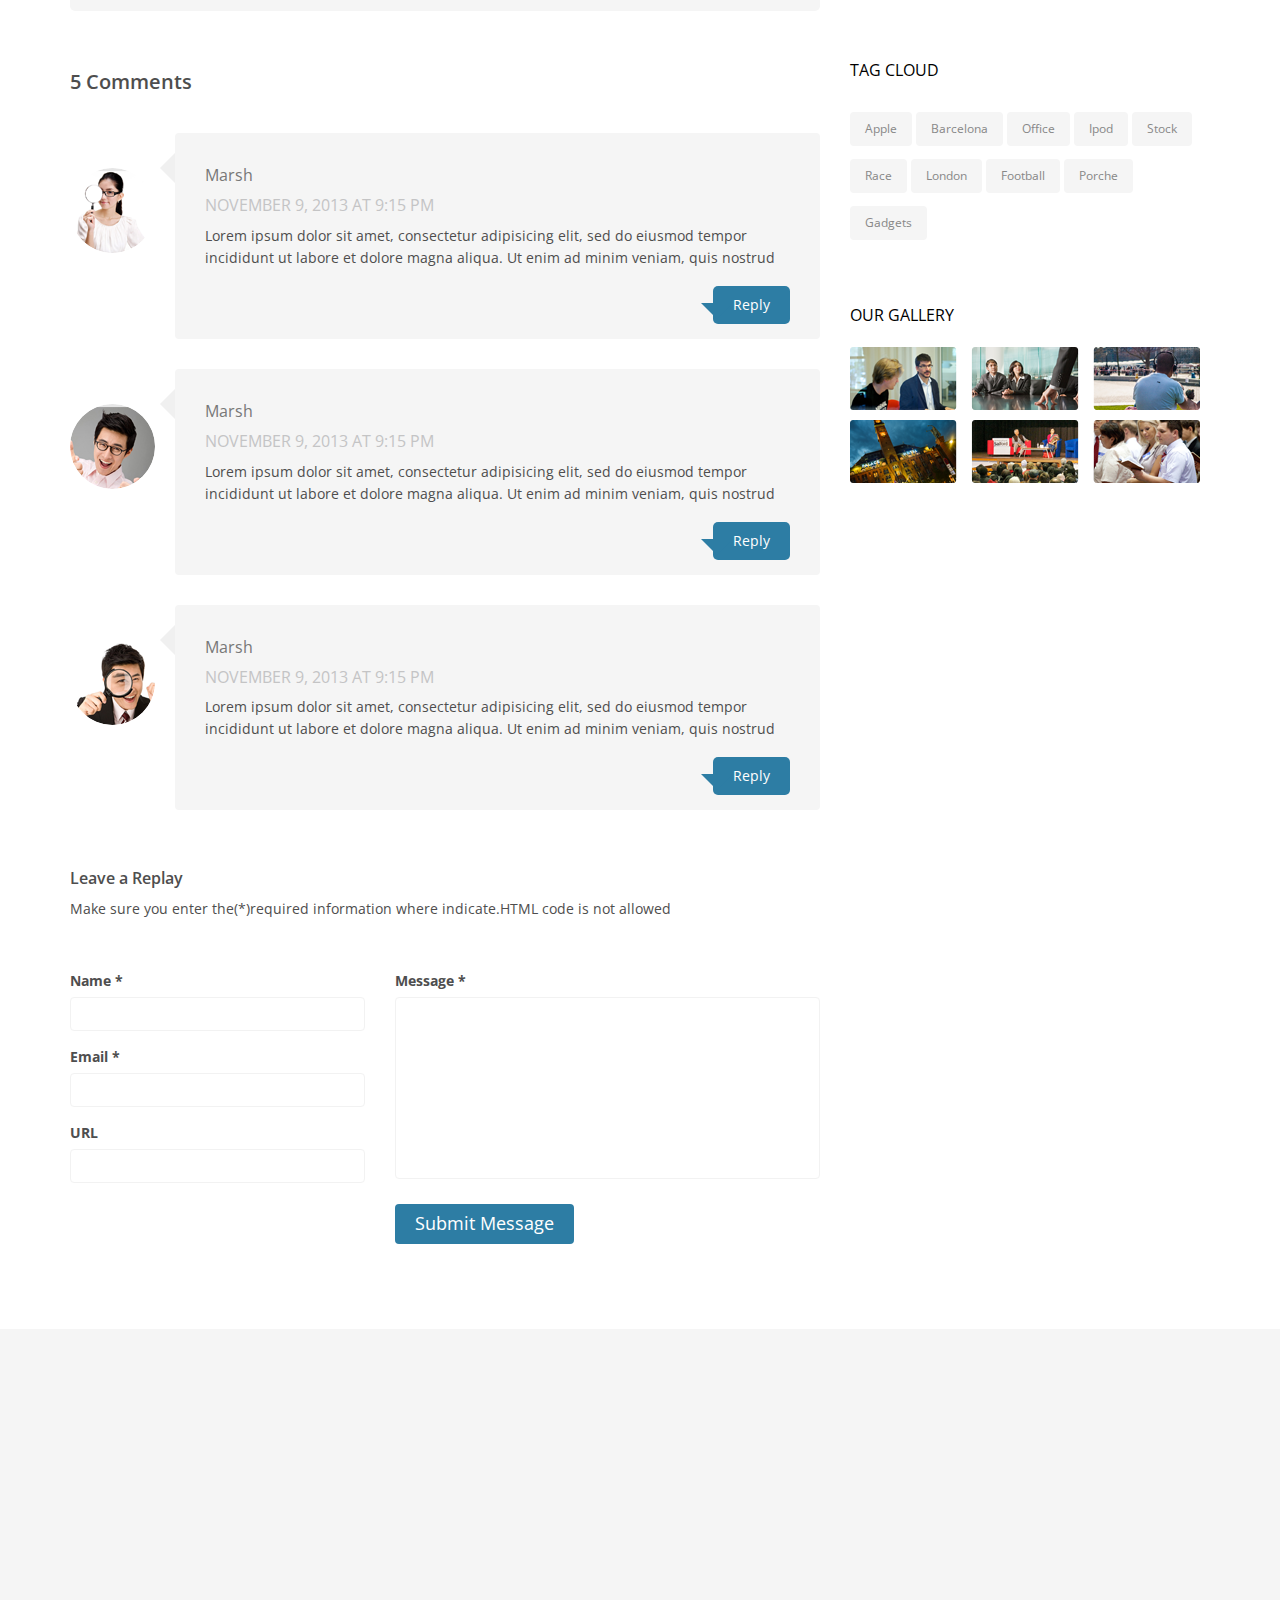
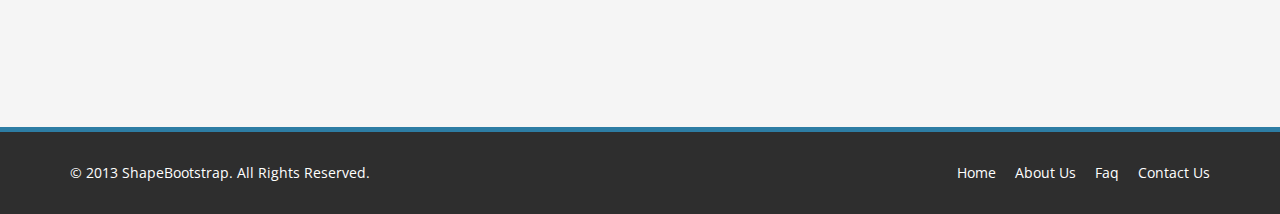
<file: corlate/blog-item.html>
<!DOCTYPE html>
<html lang="en">
<head>
    <meta charset="utf-8">
    <meta name="viewport" content="width=device-width, initial-scale=1.0">
    <meta name="description" content="">
    <meta name="author" content="">
    <title>Blog Single | Corlate</title>
    
    <!-- core CSS -->
    <link href="css/bootstrap.min.css" rel="stylesheet">
    <link href="css/font-awesome.min.css" rel="stylesheet">
    <link href="css/prettyPhoto.css" rel="stylesheet">
    <link href="css/animate.min.css" rel="stylesheet">
    <link href="css/main.css" rel="stylesheet">
    <link href="css/responsive.css" rel="stylesheet">
    
    <!--[if lt IE 9]>
    <script src="js/html5shiv.js"></script>
    <script src="js/respond.min.js"></script>
    <![endif]-->       
    <link rel="shortcut icon" href="images/ico/favicon.ico">
    <link rel="apple-touch-icon-precomposed" sizes="144x144" href="images/ico/apple-touch-icon-144-precomposed.png">
    <link rel="apple-touch-icon-precomposed" sizes="114x114" href="images/ico/apple-touch-icon-114-precomposed.png">
    <link rel="apple-touch-icon-precomposed" sizes="72x72" href="images/ico/apple-touch-icon-72-precomposed.png">
    <link rel="apple-touch-icon-precomposed" href="images/ico/apple-touch-icon-57-precomposed.png">
</head><!--/head-->

<body>

    <header id="header">
        <div class="top-bar">
            <div class="container">
                <div class="row">
                    <div class="col-sm-6 col-xs-4">
                        <div class="top-number"><p><i class="fa fa-phone-square"></i>  +0123 456 70 90</p></div>
                    </div>
                    <div class="col-sm-6 col-xs-8">
                       <div class="social">
                            <ul class="social-share">
                                <li><a href="#"><i class="fa fa-facebook"></i></a></li>
                                <li><a href="#"><i class="fa fa-twitter"></i></a></li>
                                <li><a href="#"><i class="fa fa-linkedin"></i></a></li> 
                                <li><a href="#"><i class="fa fa-dribbble"></i></a></li>
                                <li><a href="#"><i class="fa fa-skype"></i></a></li>
                            </ul>
                            <div class="search">
                                <form role="form">
                                    <input type="text" class="search-form" autocomplete="off" placeholder="Search">
                                    <i class="fa fa-search"></i>
                                </form>
                           </div>
                       </div>
                    </div>
                </div>
            </div><!--/.container-->
        </div><!--/.top-bar-->

        <nav class="navbar navbar-inverse" role="banner">
            <div class="container">
                <div class="navbar-header">
                    <button type="button" class="navbar-toggle" data-toggle="collapse" data-target=".navbar-collapse">
                        <span class="sr-only">Toggle navigation</span>
                        <span class="icon-bar"></span>
                        <span class="icon-bar"></span>
                        <span class="icon-bar"></span>
                    </button>
                    <a class="navbar-brand" href="index.html"><img src="images/logo.png" alt="logo"></a>
                </div>
                
                <div class="collapse navbar-collapse navbar-right">
                    <ul class="nav navbar-nav">
                        <li><a href="index.html">Home</a></li>
                        <li><a href="about-us.html">About Us</a></li>
                        <li><a href="services.html">Services</a></li>
                        <li><a href="portfolio.html">Portfolio</a></li>
                        <li class="dropdown active">
                            <a href="#" class="dropdown-toggle" data-toggle="dropdown">Pages <i class="fa fa-angle-down"></i></a>
                            <ul class="dropdown-menu">
                                <li class="active"><a href="blog-item.html">Blog Single</a></li>
                                <li><a href="pricing.html">Pricing</a></li>
                                <li><a href="404.html">404</a></li>
                                <li><a href="shortcodes.html">Shortcodes</a></li>
                            </ul>
                        </li>
                        <li><a href="blog.html">Blog</a></li> 
                        <li><a href="contact-us.html">Contact</a></li>                        
                    </ul>
                </div>
            </div><!--/.container-->
        </nav><!--/nav-->
        
    </header><!--/header-->


    <section id="blog" class="container">
        <div class="center">
            <h2>Blogs</h2>
            <p class="lead">Pellentesque habitant morbi tristique senectus et netus et malesuada</p>
        </div>

        <div class="blog">
            <div class="row">
                <div class="col-md-8">
                    <div class="blog-item">
                        <img class="img-responsive img-blog" src="images/blog/blog1.jpg" width="100%" alt="" />
                            <div class="row">  
                                <div class="col-xs-12 col-sm-2 text-center">
                                    <div class="entry-meta">
                                        <span id="publish_date">07  NOV</span>
                                        <span><i class="fa fa-user"></i> <a href="#"> John Doe</a></span>
                                        <span><i class="fa fa-comment"></i> <a href="blog-item.html#comments">2 Comments</a></span>
                                        <span><i class="fa fa-heart"></i><a href="#">56 Likes</a></span>
                                    </div>
                                </div>
                                <div class="col-xs-12 col-sm-10 blog-content">
                                    <h2>Consequat bibendum quam</h2>
                                    <p>Curabitur quis libero leo, pharetra mattis eros. Praesent consequat libero eget dolor convallis vel rhoncus magna scelerisque. Donec nisl ante, elementum eget posuere a, consectetur a metus. Proin a adipiscing sapien. Suspendisse vehicula porta lectus vel semper. Nullam sapien elit, lacinia eu tristique non.posuere at mi. Morbi at turpis id urna ullamcorper ullamcorper.</p>

                                    <p>Curabitur quis libero leo, pharetra mattis eros. Praesent consequat libero eget dolor convallis vel rhoncus magna scelerisque. Donec nisl ante, elementum eget posuere a, consectetur a metus. Proin a adipiscing sapien. Suspendisse vehicula porta lectus vel semper.</p>

                                    <div class="post-tags">
                                        <strong>Tag:</strong> <a href="#">Cool</a> / <a href="#">Creative</a> / <a href="#">Dubttstep</a>
                                    </div>

                                </div>
                            </div>
                        </div><!--/.blog-item-->
                        
                        <div class="media reply_section">
                            <div class="pull-left post_reply text-center">
                                <a href="#"><img src="images/blog/boy.png" class="img-circle" alt="" /></a>
                                <ul>
                                    <li><a href="#"><i class="fa fa-facebook"></i></a></li>
                                    <li><a href="#"><i class="fa fa-twitter"></i></a></li>
                                    <li><a href="#"><i class="fa fa-google-plus"></i> </a></li>
                                </ul>
                            </div>
                            <div class="media-body post_reply_content">
                                <h3>Antone L. Huges</h3>
                                <p class="lead">Lorem ipsum dolor sit amet, consectetur adipisicing elit, sed do eiusmod tempor incididunt ut labore et dolore magna aliqua. Ut enim ad minim veniam, quis nostrud exercitation ullamco laboris nisi ut aliquip ex ea commodo consequat. Duis aute irure dolor in reprehenderit in voluptate velit esse cillum dolore eu fugiat nulla pariaturp</p>
                                <p><strong>Web:</strong> <a href="http://www.shapebootstrap.net">www.shapebootstrap.net</a></p>
                            </div>
                        </div> 
                        
                        <h1 id="comments_title">5 Comments</h1>
                        <div class="media comment_section">
                            <div class="pull-left post_comments">
                                <a href="#"><img src="images/blog/girl.png" class="img-circle" alt="" /></a>
                            </div>
                            <div class="media-body post_reply_comments">
                                <h3>Marsh</h3>
                                <h4>NOVEMBER 9, 2013 AT 9:15 PM</h4>
                                <p>Lorem ipsum dolor sit amet, consectetur adipisicing elit, sed do eiusmod tempor incididunt ut labore et dolore magna aliqua. Ut enim ad minim veniam, quis nostrud</p>
                                <a href="#">Reply</a>
                            </div>
                        </div> 
                        <div class="media comment_section">
                            <div class="pull-left post_comments">
                                <a href="#"><img src="images/blog/boy2.png" class="img-circle" alt="" /></a>
                            </div>
                            <div class="media-body post_reply_comments">
                                <h3>Marsh</h3>
                                <h4>NOVEMBER 9, 2013 AT 9:15 PM</h4>
                                <p>Lorem ipsum dolor sit amet, consectetur adipisicing elit, sed do eiusmod tempor incididunt ut labore et dolore magna aliqua. Ut enim ad minim veniam, quis nostrud</p>
                                <a href="#">Reply</a>
                            </div>
                        </div> 
                        <div class="media comment_section">
                            <div class="pull-left post_comments">
                                <a href="#"><img src="images/blog/boy3.png" class="img-circle" alt="" /></a>
                            </div>
                            <div class="media-body post_reply_comments">
                                <h3>Marsh</h3>
                                <h4>NOVEMBER 9, 2013 AT 9:15 PM</h4>
                                <p>Lorem ipsum dolor sit amet, consectetur adipisicing elit, sed do eiusmod tempor incididunt ut labore et dolore magna aliqua. Ut enim ad minim veniam, quis nostrud</p>
                                <a href="#">Reply</a>
                            </div>
                        </div> 


                        <div id="contact-page clearfix">
                            <div class="status alert alert-success" style="display: none"></div>
                            <div class="message_heading">
                                <h4>Leave a Replay</h4>
                                <p>Make sure you enter the(*)required information where indicate.HTML code is not allowed</p>
                            </div> 
      
                            <form id="main-contact-form" class="contact-form" name="contact-form" method="post" action="sendemail.php" role="form">
                                <div class="row">
                                    <div class="col-sm-5">
                                        <div class="form-group">
                                            <label>Name *</label>
                                            <input type="text" class="form-control" required="required">
                                        </div>
                                        <div class="form-group">
                                            <label>Email *</label>
                                            <input type="email" class="form-control" required="required">
                                        </div>
                                        <div class="form-group">
                                            <label>URL</label>
                                            <input type="url" class="form-control">
                                        </div>                    
                                    </div>
                                    <div class="col-sm-7">                        
                                        <div class="form-group">
                                            <label>Message *</label>
                                            <textarea name="message" id="message" required="required" class="form-control" rows="8"></textarea>
                                        </div>                        
                                        <div class="form-group">
                                            <button type="submit" class="btn btn-primary btn-lg" required="required">Submit Message</button>
                                        </div>
                                    </div>
                                </div>
                            </form>     
                        </div><!--/#contact-page-->
                    </div><!--/.col-md-8-->

                <aside class="col-md-4">
                    <div class="widget search">
                        <form role="form">
                                <input type="text" class="form-control search_box" autocomplete="off" placeholder="Search Here">
                        </form>
                    </div><!--/.search-->
    				
    				<div class="widget categories">
                        <h3>Recent Comments</h3>
                        <div class="row">
                            <div class="col-sm-12">
                                <div class="single_comments">
    								<img src="images/blog/avatar3.png" alt=""  />
    								<p>Lorem ipsum dolor sit amet, consectetur adipisicing elit, sed do </p>
                                    <div class="entry-meta small muted">
                                        <span>By <a href="#">Alex</a></span <span>On <a href="#">Creative</a></span>
                                    </div>
    							</div>
    							<div class="single_comments">
    								<img src="images/blog/avatar3.png" alt=""  />
    								<p>Lorem ipsum dolor sit amet, consectetur adipisicing elit, sed do </p>
    								<div class="entry-meta small muted">
                                        <span>By <a href="#">Alex</a></span <span>On <a href="#">Creative</a></span>
                                    </div>
    							</div>
    							<div class="single_comments">
    								<img src="images/blog/avatar3.png" alt=""  />
    								<p>Lorem ipsum dolor sit amet, consectetur adipisicing elit, sed do </p>
    								<div class="entry-meta small muted">
                                        <span>By <a href="#">Alex</a></span <span>On <a href="#">Creative</a></span>
                                    </div>
    							</div>
    							
                            </div>
                        </div>                     
                    </div><!--/.recent comments-->
                     

                    <div class="widget categories">
                        <h3>Categories</h3>
                        <div class="row">
                            <div class="col-sm-6">
                                <ul class="blog_category">
                                    <li><a href="#">Computers <span class="badge">04</span></a></li>
                                    <li><a href="#">Smartphone <span class="badge">10</span></a></li>
                                    <li><a href="#">Gedgets <span class="badge">06</span></a></li>
                                    <li><a href="#">Technology <span class="badge">25</span></a></li>
                                </ul>
                            </div>
                        </div>                     
                    </div><!--/.categories-->
    				
    				<div class="widget archieve">
                        <h3>Archieve</h3>
                        <div class="row">
                            <div class="col-sm-12">
                                <ul class="blog_archieve">
                                    <li><a href="#"><i class="fa fa-angle-double-right"></i> December 2013 <span class="pull-right">(97)</span></a></li>
                                    <li><a href="#"><i class="fa fa-angle-double-right"></i> November 2013 <span class="pull-right">(32)</a></li>
                                    <li><a href="#"><i class="fa fa-angle-double-right"></i> October 2013 <span class="pull-right">(19)</a></li>
                                    <li><a href="#"><i class="fa fa-angle-double-right"></i> September 2013 <span class="pull-right">(08)</a></li>
                                </ul>
                            </div>
                        </div>                     
                    </div><!--/.archieve-->
    				
                    <div class="widget tags">
                        <h3>Tag Cloud</h3>
                        <ul class="tag-cloud">
                            <li><a class="btn btn-xs btn-primary" href="#">Apple</a></li>
                            <li><a class="btn btn-xs btn-primary" href="#">Barcelona</a></li>
                            <li><a class="btn btn-xs btn-primary" href="#">Office</a></li>
                            <li><a class="btn btn-xs btn-primary" href="#">Ipod</a></li>
                            <li><a class="btn btn-xs btn-primary" href="#">Stock</a></li>
                            <li><a class="btn btn-xs btn-primary" href="#">Race</a></li>
                            <li><a class="btn btn-xs btn-primary" href="#">London</a></li>
                            <li><a class="btn btn-xs btn-primary" href="#">Football</a></li>
                            <li><a class="btn btn-xs btn-primary" href="#">Porche</a></li>
                            <li><a class="btn btn-xs btn-primary" href="#">Gadgets</a></li>
                        </ul>
                    </div><!--/.tags-->
    				
    				<div class="widget blog_gallery">
                        <h3>Our Gallery</h3>
                        <ul class="sidebar-gallery">
                            <li><a href="#"><img src="images/blog/gallery1.png" alt="" /></a></li>
                            <li><a href="#"><img src="images/blog/gallery2.png" alt="" /></a></li>
                            <li><a href="#"><img src="images/blog/gallery3.png" alt="" /></a></li>
                            <li><a href="#"><img src="images/blog/gallery4.png" alt="" /></a></li>
                            <li><a href="#"><img src="images/blog/gallery5.png" alt="" /></a></li>
                            <li><a href="#"><img src="images/blog/gallery6.png" alt="" /></a></li>
                        </ul>
                    </div><!--/.blog_gallery-->
    					
    				
                </aside>     

            </div><!--/.row-->

         </div><!--/.blog-->

    </section><!--/#blog-->


    <section id="bottom">
        <div class="container wow fadeInDown" data-wow-duration="1000ms" data-wow-delay="600ms">
            <div class="row">
                <div class="col-md-3 col-sm-6">
                    <div class="widget">
                        <h3>Company</h3>
                        <ul>
                            <li><a href="#">About us</a></li>
                            <li><a href="#">We are hiring</a></li>
                            <li><a href="#">Meet the team</a></li>
                            <li><a href="#">Copyright</a></li>
                            <li><a href="#">Terms of use</a></li>
                            <li><a href="#">Privacy policy</a></li>
                            <li><a href="#">Contact us</a></li>
                        </ul>
                    </div>    
                </div><!--/.col-md-3-->

                <div class="col-md-3 col-sm-6">
                    <div class="widget">
                        <h3>Support</h3>
                        <ul>
                            <li><a href="#">Faq</a></li>
                            <li><a href="#">Blog</a></li>
                            <li><a href="#">Forum</a></li>
                            <li><a href="#">Documentation</a></li>
                            <li><a href="#">Refund policy</a></li>
                            <li><a href="#">Ticket system</a></li>
                            <li><a href="#">Billing system</a></li>
                        </ul>
                    </div>    
                </div><!--/.col-md-3-->

                <div class="col-md-3 col-sm-6">
                    <div class="widget">
                        <h3>Developers</h3>
                        <ul>
                            <li><a href="#">Web Development</a></li>
                            <li><a href="#">SEO Marketing</a></li>
                            <li><a href="#">Theme</a></li>
                            <li><a href="#">Development</a></li>
                            <li><a href="#">Email Marketing</a></li>
                            <li><a href="#">Plugin Development</a></li>
                            <li><a href="#">Article Writing</a></li>
                        </ul>
                    </div>    
                </div><!--/.col-md-3-->

                <div class="col-md-3 col-sm-6">
                    <div class="widget">
                        <h3>Our Partners</h3>
                        <ul>
                            <li><a href="#">Adipisicing Elit</a></li>
                            <li><a href="#">Eiusmod</a></li>
                            <li><a href="#">Tempor</a></li>
                            <li><a href="#">Veniam</a></li>
                            <li><a href="#">Exercitation</a></li>
                            <li><a href="#">Ullamco</a></li>
                            <li><a href="#">Laboris</a></li>
                        </ul>
                    </div>    
                </div><!--/.col-md-3-->
            </div>
        </div>
    </section><!--/#bottom-->

    <footer id="footer" class="midnight-blue">
        <div class="container">
            <div class="row">
                <div class="col-sm-6">
                    &copy; 2013 <a target="_blank" href="http://shapebootstrap.net/" title="Free Twitter Bootstrap WordPress Themes and HTML templates">ShapeBootstrap</a>. All Rights Reserved.
                </div>
                <div class="col-sm-6">
                    <ul class="pull-right">
                        <li><a href="#">Home</a></li>
                        <li><a href="#">About Us</a></li>
                        <li><a href="#">Faq</a></li>
                        <li><a href="#">Contact Us</a></li>
                    </ul>
                </div>
            </div>
        </div>
    </footer><!--/#footer-->

    <script src="js/jquery.js"></script>
    <script src="js/bootstrap.min.js"></script>
    <script src="js/jquery.prettyPhoto.js"></script>
    <script src="js/jquery.isotope.min.js"></script>
    <script src="js/main.js"></script>
    <script src="js/wow.min.js"></script>
</body>
</html>
</file>
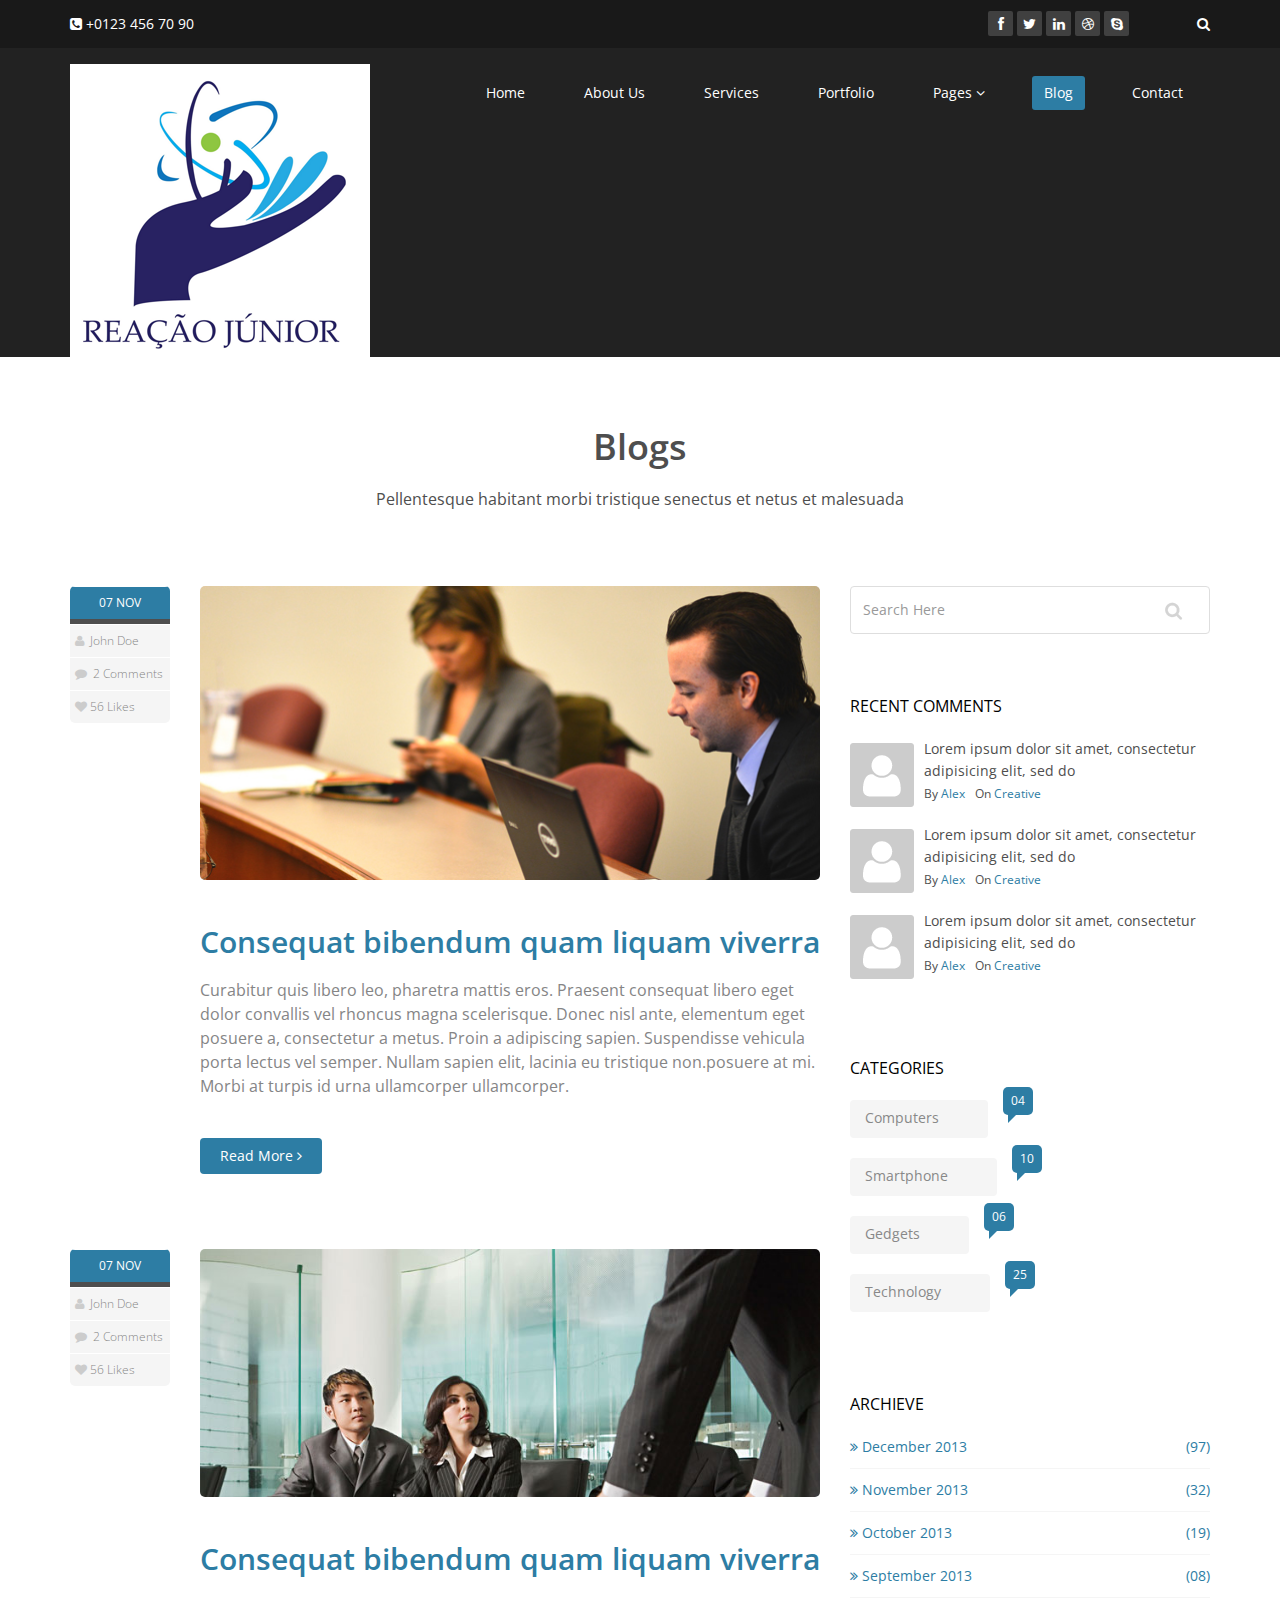
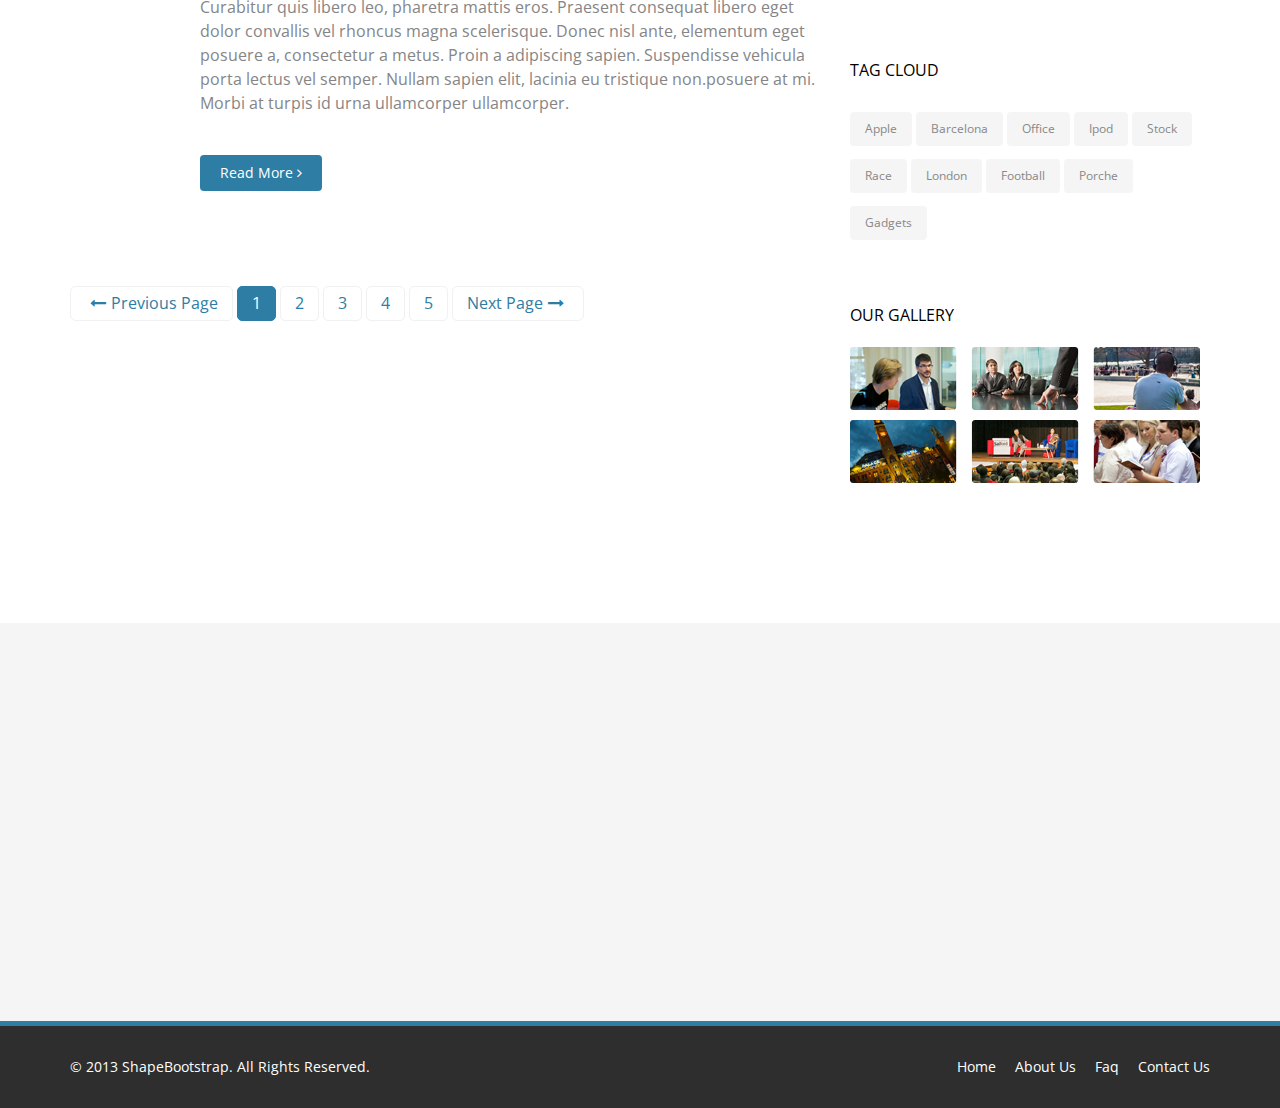
<file: corlate/blog.html>
<!DOCTYPE html>
<html lang="en">
<head>
    <meta charset="utf-8">
    <meta name="viewport" content="width=device-width, initial-scale=1.0">
    <meta name="description" content="">
    <meta name="author" content="">
    <title>Blog | Corlate</title>
    
    <!-- core CSS -->
    <link href="css/bootstrap.min.css" rel="stylesheet">
    <link href="css/font-awesome.min.css" rel="stylesheet">
    <link href="css/prettyPhoto.css" rel="stylesheet">
    <link href="css/animate.min.css" rel="stylesheet">
    <link href="css/main.css" rel="stylesheet">
    <link href="css/responsive.css" rel="stylesheet">
    
    <!--[if lt IE 9]>
    <script src="js/html5shiv.js"></script>
    <script src="js/respond.min.js"></script>
    <![endif]-->       
    <link rel="shortcut icon" href="images/ico/favicon.ico">
    <link rel="apple-touch-icon-precomposed" sizes="144x144" href="images/ico/apple-touch-icon-144-precomposed.png">
    <link rel="apple-touch-icon-precomposed" sizes="114x114" href="images/ico/apple-touch-icon-114-precomposed.png">
    <link rel="apple-touch-icon-precomposed" sizes="72x72" href="images/ico/apple-touch-icon-72-precomposed.png">
    <link rel="apple-touch-icon-precomposed" href="images/ico/apple-touch-icon-57-precomposed.png">
</head><!--/head-->

<body>

    <header id="header">
        <div class="top-bar">
            <div class="container">
                <div class="row">
                    <div class="col-sm-6 col-xs-4">
                        <div class="top-number"><p><i class="fa fa-phone-square"></i>  +0123 456 70 90</p></div>
                    </div>
                    <div class="col-sm-6 col-xs-8">
                       <div class="social">
                            <ul class="social-share">
                                <li><a href="#"><i class="fa fa-facebook"></i></a></li>
                                <li><a href="#"><i class="fa fa-twitter"></i></a></li>
                                <li><a href="#"><i class="fa fa-linkedin"></i></a></li> 
                                <li><a href="#"><i class="fa fa-dribbble"></i></a></li>
                                <li><a href="#"><i class="fa fa-skype"></i></a></li>
                            </ul>
                            <div class="search">
                                <form role="form">
                                    <input type="text" class="search-form" autocomplete="off" placeholder="Search">
                                    <i class="fa fa-search"></i>
                                </form>
                           </div>
                       </div>
                    </div>
                </div>
            </div><!--/.container-->
        </div><!--/.top-bar-->

        <nav class="navbar navbar-inverse" role="banner">
            <div class="container">
                <div class="navbar-header">
                    <button type="button" class="navbar-toggle" data-toggle="collapse" data-target=".navbar-collapse">
                        <span class="sr-only">Toggle navigation</span>
                        <span class="icon-bar"></span>
                        <span class="icon-bar"></span>
                        <span class="icon-bar"></span>
                    </button>
                    <a class="navbar-brand" href="index.html"><img src="images/logo.png" alt="logo"></a>
                </div>
                
                <div class="collapse navbar-collapse navbar-right">
                    <ul class="nav navbar-nav">
                        <li><a href="index.html">Home</a></li>
                        <li><a href="about-us.html">About Us</a></li>
                        <li><a href="services.html">Services</a></li>
                        <li><a href="portfolio.html">Portfolio</a></li>
                        <li class="dropdown">
                            <a href="#" class="dropdown-toggle" data-toggle="dropdown">Pages <i class="fa fa-angle-down"></i></a>
                            <ul class="dropdown-menu">
                                <li><a href="blog-item.html">Blog Single</a></li>
                                <li><a href="pricing.html">Pricing</a></li>
                                <li><a href="404.html">404</a></li>
                                <li><a href="shortcodes.html">Shortcodes</a></li>
                            </ul>
                        </li>
                        <li class="active"><a href="blog.html">Blog</a></li> 
                        <li><a href="contact-us.html">Contact</a></li>                        
                    </ul>
                </div>
            </div><!--/.container-->
        </nav><!--/nav-->
        
    </header><!--/header-->

    <section id="blog" class="container">
        <div class="center">
            <h2>Blogs</h2>
            <p class="lead">Pellentesque habitant morbi tristique senectus et netus et malesuada</p>
        </div>

        <div class="blog">
            <div class="row">
                 <div class="col-md-8">
                    <div class="blog-item">
                        <div class="row">
                            <div class="col-xs-12 col-sm-2 text-center">
                                <div class="entry-meta">
                                    <span id="publish_date">07  NOV</span>
                                    <span><i class="fa fa-user"></i> <a href="#">John Doe</a></span>
                                    <span><i class="fa fa-comment"></i> <a href="blog-item.html#comments">2 Comments</a></span>
                                    <span><i class="fa fa-heart"></i><a href="#">56 Likes</a></span>
                                </div>
                            </div>
                                
                            <div class="col-xs-12 col-sm-10 blog-content">
                                <a href="#"><img class="img-responsive img-blog" src="images/blog/blog1.jpg" width="100%" alt="" /></a>
                                <h2><a href="blog-item.html">Consequat bibendum quam liquam viverra</a></h2>
                                <h3>Curabitur quis libero leo, pharetra mattis eros. Praesent consequat libero eget dolor convallis vel rhoncus magna scelerisque. Donec nisl ante, elementum eget posuere a, consectetur a metus. Proin a adipiscing sapien. Suspendisse vehicula porta lectus vel semper. Nullam sapien elit, lacinia eu tristique non.posuere at mi. Morbi at turpis id urna ullamcorper ullamcorper.</h3>
                                <a class="btn btn-primary readmore" href="blog-item.html">Read More <i class="fa fa-angle-right"></i></a>
                            </div>
                        </div>    
                    </div><!--/.blog-item-->
                        
                    <div class="blog-item">
                        <div class="row">
                             <div class="col-sm-2 text-center">
                                <div class="entry-meta"> 
                                    <span id="publish_date">07  NOV</span>
                                    <span><i class="fa fa-user"></i> <a href="#">John Doe</a></span>
                                    <span><i class="fa fa-comment"></i> <a href="blog-item.html#comments">2 Comments</a></span>
                                    <span><i class="fa fa-heart"></i><a href="#">56 Likes</a></span>
                                </div>
                            </div>
                            <div class="col-sm-10 blog-content">
                                <a href=""><img class="img-responsive img-blog" src="images/blog/blog2.jpg" width="100%" alt="" /></a>
                                <h2><a href="blog-item.html">Consequat bibendum quam liquam viverra</a></h2>
                                <h3>Curabitur quis libero leo, pharetra mattis eros. Praesent consequat libero eget dolor convallis vel rhoncus magna scelerisque. Donec nisl ante, elementum eget posuere a, consectetur a metus. Proin a adipiscing sapien. Suspendisse vehicula porta lectus vel semper. Nullam sapien elit, lacinia eu tristique non.posuere at mi. Morbi at turpis id urna ullamcorper ullamcorper.</h3>
                                <a class="btn btn-primary readmore" href="blog-item.html">Read More <i class="fa fa-angle-right"></i></a>
                            </div>
                        </div>    
                    </div><!--/.blog-item-->
                        
                    <ul class="pagination pagination-lg">
                        <li><a href="#"><i class="fa fa-long-arrow-left"></i>Previous Page</a></li>
                        <li class="active"><a href="#">1</a></li>
                        <li><a href="#">2</a></li>
                        <li><a href="#">3</a></li>
                        <li><a href="#">4</a></li>
                        <li><a href="#">5</a></li>
                        <li><a href="#">Next Page<i class="fa fa-long-arrow-right"></i></a></li>
                    </ul><!--/.pagination-->
                </div><!--/.col-md-8-->

                <aside class="col-md-4">
                    <div class="widget search">
                        <form role="form">
                                <input type="text" class="form-control search_box" autocomplete="off" placeholder="Search Here">
                        </form>
                    </div><!--/.search-->
    				
    				<div class="widget categories">
                        <h3>Recent Comments</h3>
                        <div class="row">
                            <div class="col-sm-12">
                                <div class="single_comments">
                                    <img src="images/blog/avatar3.png" alt=""  />
                                    <p>Lorem ipsum dolor sit amet, consectetur adipisicing elit, sed do </p>
                                    <div class="entry-meta small muted">
                                        <span>By <a href="#">Alex</a></span <span>On <a href="#">Creative</a></span>
                                    </div>
                                </div>
                                <div class="single_comments">
                                    <img src="images/blog/avatar3.png" alt=""  />
                                    <p>Lorem ipsum dolor sit amet, consectetur adipisicing elit, sed do </p>
                                    <div class="entry-meta small muted">
                                        <span>By <a href="#">Alex</a></span <span>On <a href="#">Creative</a></span>
                                    </div>
                                </div>
                                <div class="single_comments">
                                    <img src="images/blog/avatar3.png" alt=""  />
                                    <p>Lorem ipsum dolor sit amet, consectetur adipisicing elit, sed do </p>
                                    <div class="entry-meta small muted">
                                        <span>By <a href="#">Alex</a></span <span>On <a href="#">Creative</a></span>
                                    </div>
                                </div>
                                
                            </div>
                        </div>                     
                    </div><!--/.recent comments-->
                     

                    <div class="widget categories">
                        <h3>Categories</h3>
                        <div class="row">
                            <div class="col-sm-6">
                                <ul class="blog_category">
                                    <li><a href="#">Computers <span class="badge">04</span></a></li>
                                    <li><a href="#">Smartphone <span class="badge">10</span></a></li>
                                    <li><a href="#">Gedgets <span class="badge">06</span></a></li>
                                    <li><a href="#">Technology <span class="badge">25</span></a></li>
                                </ul>
                            </div>
                        </div>                     
                    </div><!--/.categories-->
    				
    				<div class="widget archieve">
                        <h3>Archieve</h3>
                        <div class="row">
                            <div class="col-sm-12">
                                <ul class="blog_archieve">
                                    <li><a href="#"><i class="fa fa-angle-double-right"></i> December 2013 <span class="pull-right">(97)</span></a></li>
                                    <li><a href="#"><i class="fa fa-angle-double-right"></i> November 2013 <span class="pull-right">(32)</a></li>
                                    <li><a href="#"><i class="fa fa-angle-double-right"></i> October 2013 <span class="pull-right">(19)</a></li>
                                    <li><a href="#"><i class="fa fa-angle-double-right"></i> September 2013 <span class="pull-right">(08)</a></li>
                                </ul>
                            </div>
                        </div>                     
                    </div><!--/.archieve-->
    				
                    <div class="widget tags">
                        <h3>Tag Cloud</h3>
                        <ul class="tag-cloud">
                            <li><a class="btn btn-xs btn-primary" href="#">Apple</a></li>
                            <li><a class="btn btn-xs btn-primary" href="#">Barcelona</a></li>
                            <li><a class="btn btn-xs btn-primary" href="#">Office</a></li>
                            <li><a class="btn btn-xs btn-primary" href="#">Ipod</a></li>
                            <li><a class="btn btn-xs btn-primary" href="#">Stock</a></li>
                            <li><a class="btn btn-xs btn-primary" href="#">Race</a></li>
                            <li><a class="btn btn-xs btn-primary" href="#">London</a></li>
                            <li><a class="btn btn-xs btn-primary" href="#">Football</a></li>
                            <li><a class="btn btn-xs btn-primary" href="#">Porche</a></li>
                            <li><a class="btn btn-xs btn-primary" href="#">Gadgets</a></li>
                        </ul>
                    </div><!--/.tags-->
    				
    				<div class="widget blog_gallery">
                        <h3>Our Gallery</h3>
                        <ul class="sidebar-gallery">
                            <li><a href="#"><img src="images/blog/gallery1.png" alt="" /></a></li>
                            <li><a href="#"><img src="images/blog/gallery2.png" alt="" /></a></li>
                            <li><a href="#"><img src="images/blog/gallery3.png" alt="" /></a></li>
                            <li><a href="#"><img src="images/blog/gallery4.png" alt="" /></a></li>
                            <li><a href="#"><img src="images/blog/gallery5.png" alt="" /></a></li>
                            <li><a href="#"><img src="images/blog/gallery6.png" alt="" /></a></li>
                        </ul>
                    </div><!--/.blog_gallery-->
    			</aside>  
            </div><!--/.row-->
        </div>
    </section><!--/#blog-->

    <section id="bottom">
        <div class="container wow fadeInDown" data-wow-duration="1000ms" data-wow-delay="600ms">
            <div class="row">
                <div class="col-md-3 col-sm-6">
                    <div class="widget">
                        <h3>Company</h3>
                        <ul>
                            <li><a href="#">About us</a></li>
                            <li><a href="#">We are hiring</a></li>
                            <li><a href="#">Meet the team</a></li>
                            <li><a href="#">Copyright</a></li>
                            <li><a href="#">Terms of use</a></li>
                            <li><a href="#">Privacy policy</a></li>
                            <li><a href="#">Contact us</a></li>
                        </ul>
                    </div>    
                </div><!--/.col-md-3-->

                <div class="col-md-3 col-sm-6">
                    <div class="widget">
                        <h3>Support</h3>
                        <ul>
                            <li><a href="#">Faq</a></li>
                            <li><a href="#">Blog</a></li>
                            <li><a href="#">Forum</a></li>
                            <li><a href="#">Documentation</a></li>
                            <li><a href="#">Refund policy</a></li>
                            <li><a href="#">Ticket system</a></li>
                            <li><a href="#">Billing system</a></li>
                        </ul>
                    </div>    
                </div><!--/.col-md-3-->

                <div class="col-md-3 col-sm-6">
                    <div class="widget">
                        <h3>Developers</h3>
                        <ul>
                            <li><a href="#">Web Development</a></li>
                            <li><a href="#">SEO Marketing</a></li>
                            <li><a href="#">Theme</a></li>
                            <li><a href="#">Development</a></li>
                            <li><a href="#">Email Marketing</a></li>
                            <li><a href="#">Plugin Development</a></li>
                            <li><a href="#">Article Writing</a></li>
                        </ul>
                    </div>    
                </div><!--/.col-md-3-->

                <div class="col-md-3 col-sm-6">
                    <div class="widget">
                        <h3>Our Partners</h3>
                        <ul>
                            <li><a href="#">Adipisicing Elit</a></li>
                            <li><a href="#">Eiusmod</a></li>
                            <li><a href="#">Tempor</a></li>
                            <li><a href="#">Veniam</a></li>
                            <li><a href="#">Exercitation</a></li>
                            <li><a href="#">Ullamco</a></li>
                            <li><a href="#">Laboris</a></li>
                        </ul>
                    </div>    
                </div><!--/.col-md-3-->
            </div>
        </div>
    </section><!--/#bottom-->

    <footer id="footer" class="midnight-blue">
        <div class="container">
            <div class="row">
                <div class="col-sm-6">
                    &copy; 2013 <a target="_blank" href="http://shapebootstrap.net/" title="Free Twitter Bootstrap WordPress Themes and HTML templates">ShapeBootstrap</a>. All Rights Reserved.
                </div>
                <div class="col-sm-6">
                    <ul class="pull-right">
                        <li><a href="#">Home</a></li>
                        <li><a href="#">About Us</a></li>
                        <li><a href="#">Faq</a></li>
                        <li><a href="#">Contact Us</a></li>
                    </ul>
                </div>
            </div>
        </div>
    </footer><!--/#footer-->

    <script src="js/jquery.js"></script>
    <script src="js/bootstrap.min.js"></script>
    <script src="js/jquery.prettyPhoto.js"></script>
    <script src="js/jquery.isotope.min.js"></script>
    <script src="js/main.js"></script>
    <script src="js/wow.min.js"></script>
</body>
</html>
</file>
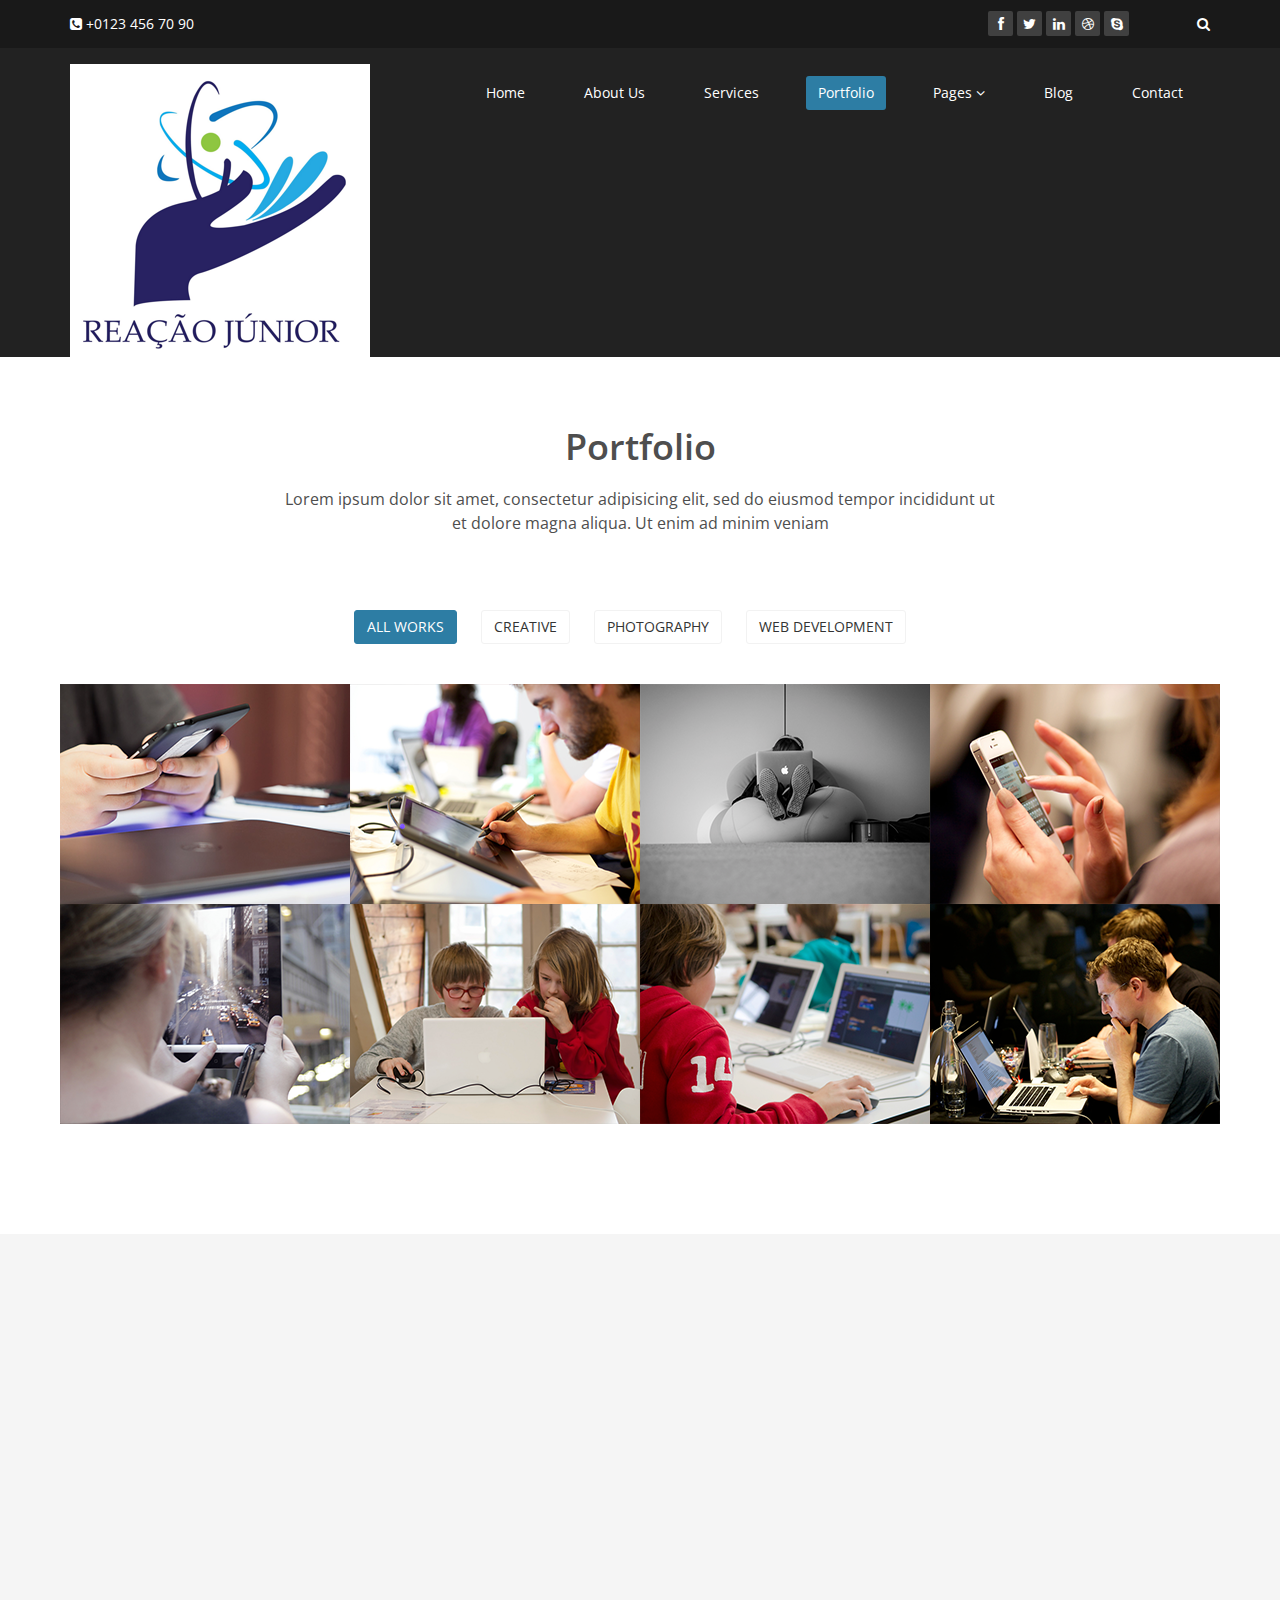
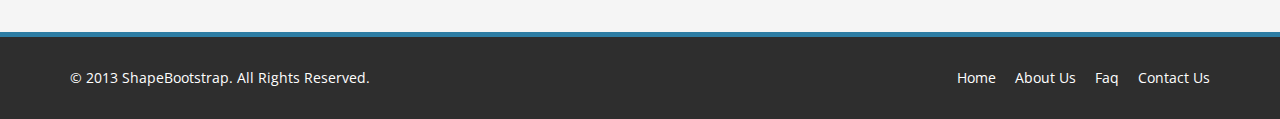
<file: corlate/portfolio.html>
<!DOCTYPE html>
<html lang="en">
<head>
    <meta charset="utf-8">
    <meta name="viewport" content="width=device-width, initial-scale=1.0">
    <meta name="description" content="">
    <meta name="author" content="">
    <title>Portfolio | Corlate</title>
    <link href="css/bootstrap.min.css" rel="stylesheet">
    <link href="css/font-awesome.min.css" rel="stylesheet">
    <link href="css/prettyPhoto.css" rel="stylesheet">
    <link href="css/animate.min.css" rel="stylesheet">
    <link href="css/main.css" rel="stylesheet">
    <link href="css/responsive.css" rel="stylesheet">
    <!--[if lt IE 9]>
    <script src="js/html5shiv.js"></script>
    <script src="js/respond.min.js"></script>
    <![endif]-->       
    <link rel="shortcut icon" href="images/ico/favicon.ico">
    <link rel="apple-touch-icon-precomposed" sizes="144x144" href="images/ico/apple-touch-icon-144-precomposed.png">
    <link rel="apple-touch-icon-precomposed" sizes="114x114" href="images/ico/apple-touch-icon-114-precomposed.png">
    <link rel="apple-touch-icon-precomposed" sizes="72x72" href="images/ico/apple-touch-icon-72-precomposed.png">
    <link rel="apple-touch-icon-precomposed" href="images/ico/apple-touch-icon-57-precomposed.png">
</head><!--/head-->
<body>

    <header id="header">
        <div class="top-bar">
            <div class="container">
                <div class="row">
                    <div class="col-sm-6 col-xs-4">
                        <div class="top-number"><p><i class="fa fa-phone-square"></i>  +0123 456 70 90</p></div>
                    </div>
                    <div class="col-sm-6 col-xs-8">
                       <div class="social">
                            <ul class="social-share">
                                <li><a href="#"><i class="fa fa-facebook"></i></a></li>
                                <li><a href="#"><i class="fa fa-twitter"></i></a></li>
                                <li><a href="#"><i class="fa fa-linkedin"></i></a></li> 
                                <li><a href="#"><i class="fa fa-dribbble"></i></a></li>
                                <li><a href="#"><i class="fa fa-skype"></i></a></li>
                            </ul>
                            <div class="search">
                                <form role="form">
                                    <input type="text" class="search-form" autocomplete="off" placeholder="Search">
                                    <i class="fa fa-search"></i>
                                </form>
                           </div>
                       </div>
                    </div>
                </div>
            </div><!--/.container-->
        </div><!--/.top-bar-->

        <nav class="navbar navbar-inverse" role="banner">
            <div class="container">
                <div class="navbar-header">
                    <button type="button" class="navbar-toggle" data-toggle="collapse" data-target=".navbar-collapse">
                        <span class="sr-only">Toggle navigation</span>
                        <span class="icon-bar"></span>
                        <span class="icon-bar"></span>
                        <span class="icon-bar"></span>
                    </button>
                    <a class="navbar-brand" href="index.html"><img src="images/logo.png" alt="logo"></a>
                </div>
                
                <div class="collapse navbar-collapse navbar-right">
                    <ul class="nav navbar-nav">
                        <li><a href="index.html">Home</a></li>
                        <li><a href="about-us.html">About Us</a></li>
                        <li><a href="services.html">Services</a></li>
                        <li class="active"><a href="portfolio.html">Portfolio</a></li>
                        <li class="dropdown">  
                            <a href="#" class="dropdown-toggle" data-toggle="dropdown">Pages <i class="fa fa-angle-down"></i></a>
                            <ul class="dropdown-menu">
                                <li><a href="blog-item.html">Blog Single</a></li>
                                <li><a href="pricing.html">Pricing</a></li>
                                <li><a href="404.html">404</a></li>
                                <li><a href="shortcodes.html">Shortcodes</a></li>
                            </ul>
                        </li>
                        <li><a href="blog.html">Blog</a></li> 
                        <li><a href="contact-us.html">Contact</a></li>                        
                    </ul>
                </div>
            </div><!--/.container-->
        </nav><!--/nav-->
        
    </header><!--/header-->
    <section id="portfolio">
        <div class="container">
            <div class="center">
               <h2>Portfolio</h2>
               <p class="lead">Lorem ipsum dolor sit amet, consectetur adipisicing elit, sed do eiusmod tempor incididunt ut <br> et dolore magna aliqua. Ut enim ad minim veniam</p>
            </div>
        

            <ul class="portfolio-filter text-center">
                <li><a class="btn btn-default active" href="#" data-filter="*">All Works</a></li>
                <li><a class="btn btn-default" href="#" data-filter=".bootstrap">Creative</a></li>
                <li><a class="btn btn-default" href="#" data-filter=".html">Photography</a></li>
                <li><a class="btn btn-default" href="#" data-filter=".wordpress">Web Development</a></li>
            </ul><!--/#portfolio-filter-->

            <div class="row">
                <div class="portfolio-items">
                    <div class="portfolio-item apps col-xs-12 col-sm-4 col-md-3">
                        <div class="recent-work-wrap">
                            <img class="img-responsive" src="images/portfolio/recent/item1.png" alt="">
                            <div class="overlay">
                                <div class="recent-work-inner">
                                    <h3><a href="#">Business theme</a></h3>
                                    <p>There are many variations of passages of Lorem Ipsum available, but the majority</p>
                                    <a class="preview" href="images/portfolio/full/item1.png" rel="prettyPhoto"><i class="fa fa-eye"></i> View</a>
                                </div> 
                            </div>
                        </div>
                    </div><!--/.portfolio-item-->

                    <div class="portfolio-item joomla bootstrap col-xs-12 col-sm-4 col-md-3">
                        <div class="recent-work-wrap">
                            <img class="img-responsive" src="images/portfolio/recent/item2.png" alt="">
                            <div class="overlay">
                                <div class="recent-work-inner">
                                    <h3><a href="#">Business theme</a></h3>
                                    <p>There are many variations of passages of Lorem Ipsum available, but the majority</p>
                                    <a class="preview" href="images/portfolio/full/item2.png" rel="prettyPhoto"><i class="fa fa-eye"></i> View</a>
                                </div> 
                            </div>
                        </div>          
                    </div><!--/.portfolio-item-->

                    <div class="portfolio-item bootstrap wordpress col-xs-12 col-sm-4 col-md-3">
                        <div class="recent-work-wrap">
                            <img class="img-responsive" src="images/portfolio/recent/item3.png" alt="">
                            <div class="overlay">
                                <div class="recent-work-inner">
                                    <h3><a href="#">Business theme</a></h3>
                                    <p>There are many variations of passages of Lorem Ipsum available, but the majority</p>
                                    <a class="preview" href="images/portfolio/full/item3.png" rel="prettyPhoto"><i class="fa fa-eye"></i> View</a>
                                </div> 
                            </div>
                        </div>        
                    </div><!--/.portfolio-item-->

                    <div class="portfolio-item joomla wordpress apps col-xs-12 col-sm-4 col-md-3">
                        <div class="recent-work-wrap">
                            <img class="img-responsive" src="images/portfolio/recent/item4.png" alt="">
                            <div class="overlay">
                                <div class="recent-work-inner">
                                    <h3><a href="#">Business theme</a></h3>
                                    <p>There are many variations of passages of Lorem Ipsum available, but the majority</p>
                                    <a class="preview" href="images/portfolio/full/item4.png" rel="prettyPhoto"><i class="fa fa-eye"></i> View</a>
                                </div> 
                            </div>
                        </div>           
                    </div><!--/.portfolio-item-->
          
                    <div class="portfolio-item joomla html bootstrap col-xs-12 col-sm-4 col-md-3">
                        <div class="recent-work-wrap">
                            <img class="img-responsive" src="images/portfolio/recent/item5.png" alt="">
                            <div class="overlay">
                                <div class="recent-work-inner">
                                    <h3><a href="#">Business theme</a></h3>
                                    <p>There are many variations of passages of Lorem Ipsum available, but the majority</p>
                                    <a class="preview" href="images/portfolio/full/item5.png" rel="prettyPhoto"><i class="fa fa-eye"></i> View</a>
                                </div> 
                            </div>
                        </div>      
                    </div><!--/.portfolio-item-->

                    <div class="portfolio-item wordpress html apps col-xs-12 col-sm-4 col-md-3">
                        <div class="recent-work-wrap">
                            <img class="img-responsive" src="images/portfolio/recent/item6.png" alt="">
                            <div class="overlay">
                                <div class="recent-work-inner">
                                    <h3><a href="#">Business theme</a></h3>
                                    <p>There are many variations of passages of Lorem Ipsum available, but the majority</p>
                                    <a class="preview" href="images/portfolio/full/item6.png" rel="prettyPhoto"><i class="fa fa-eye"></i> View</a>
                                </div> 
                            </div>
                        </div>         
                    </div><!--/.portfolio-item-->

                    <div class="portfolio-item wordpress html col-xs-12 col-sm-4 col-md-3">
                        <div class="recent-work-wrap">
                            <img class="img-responsive" src="images/portfolio/recent/item7.png" alt="">
                            <div class="overlay">
                                <div class="recent-work-inner">
                                    <h3><a href="#">Business theme</a></h3>
                                    <p>There are many variations of passages of Lorem Ipsum available, but the majority</p>
                                    <a class="preview" href="images/portfolio/full/item7.png" rel="prettyPhoto"><i class="fa fa-eye"></i> View</a>
                                </div> 
                            </div>
                        </div>          
                    </div><!--/.portfolio-item-->

                    <div class="portfolio-item wordpress html bootstrap col-xs-12 col-sm-4 col-md-3">
                        <div class="recent-work-wrap">
                            <img class="img-responsive" src="images/portfolio/recent/item8.png" alt="">
                            <div class="overlay">
                                <div class="recent-work-inner">
                                    <h3><a href="#">Business theme</a></h3>
                                    <p>There are many variations of passages of Lorem Ipsum available, but the majority</p>
                                    <a class="preview" href="images/portfolio/full/item8.png" rel="prettyPhoto"><i class="fa fa-eye"></i> View</a>
                                </div> 
                            </div>
                        </div>          
                    </div><!--/.portfolio-item-->
                </div>
            </div>
        </div>
    </section><!--/#portfolio-item-->
    
    <section id="bottom">
        <div class="container wow fadeInDown" data-wow-duration="1000ms" data-wow-delay="600ms">
            <div class="row">
                <div class="col-md-3 col-sm-6">
                    <div class="widget">
                        <h3>Company</h3>
                        <ul>
                            <li><a href="#">About us</a></li>
                            <li><a href="#">We are hiring</a></li>
                            <li><a href="#">Meet the team</a></li>
                            <li><a href="#">Copyright</a></li>
                            <li><a href="#">Terms of use</a></li>
                            <li><a href="#">Privacy policy</a></li>
                            <li><a href="#">Contact us</a></li>
                        </ul>
                    </div>    
                </div><!--/.col-md-3-->

                <div class="col-md-3 col-sm-6">
                    <div class="widget">
                        <h3>Support</h3>
                        <ul>
                            <li><a href="#">Faq</a></li>
                            <li><a href="#">Blog</a></li>
                            <li><a href="#">Forum</a></li>
                            <li><a href="#">Documentation</a></li>
                            <li><a href="#">Refund policy</a></li>
                            <li><a href="#">Ticket system</a></li>
                            <li><a href="#">Billing system</a></li>
                        </ul>
                    </div>    
                </div><!--/.col-md-3-->

                <div class="col-md-3 col-sm-6">
                    <div class="widget">
                        <h3>Developers</h3>
                        <ul>
                            <li><a href="#">Web Development</a></li>
                            <li><a href="#">SEO Marketing</a></li>
                            <li><a href="#">Theme</a></li>
                            <li><a href="#">Development</a></li>
                            <li><a href="#">Email Marketing</a></li>
                            <li><a href="#">Plugin Development</a></li>
                            <li><a href="#">Article Writing</a></li>
                        </ul>
                    </div>    
                </div><!--/.col-md-3-->

                <div class="col-md-3 col-sm-6">
                    <div class="widget">
                        <h3>Our Partners</h3>
                        <ul>
                            <li><a href="#">Adipisicing Elit</a></li>
                            <li><a href="#">Eiusmod</a></li>
                            <li><a href="#">Tempor</a></li>
                            <li><a href="#">Veniam</a></li>
                            <li><a href="#">Exercitation</a></li>
                            <li><a href="#">Ullamco</a></li>
                            <li><a href="#">Laboris</a></li>
                        </ul>
                    </div>    
                </div><!--/.col-md-3-->
            </div>
        </div>
    </section><!--/#bottom-->

    <footer id="footer" class="midnight-blue">
        <div class="container">
            <div class="row">
                <div class="col-sm-6">
                    &copy; 2013 <a target="_blank" href="http://shapebootstrap.net/" title="Free Twitter Bootstrap WordPress Themes and HTML templates">ShapeBootstrap</a>. All Rights Reserved.
                </div>
                <div class="col-sm-6">
                    <ul class="pull-right">
                        <li><a href="#">Home</a></li>
                        <li><a href="#">About Us</a></li>
                        <li><a href="#">Faq</a></li>
                        <li><a href="#">Contact Us</a></li>
                    </ul>
                </div>
            </div>
        </div>
    </footer><!--/#footer-->

    <script src="js/jquery.js"></script>
    <script src="js/bootstrap.min.js"></script>
    <script src="js/jquery.prettyPhoto.js"></script>
    <script src="js/jquery.isotope.min.js"></script>
    <script src="js/main.js"></script>
    <script src="js/wow.min.js"></script>
</body>
</html>
</file>
<file: corlate/css/prettyPhoto.css>
div.pp_default .pp_top,div.pp_default .pp_top .pp_middle,div.pp_default .pp_top .pp_left,div.pp_default .pp_top .pp_right,div.pp_default .pp_bottom,div.pp_default .pp_bottom .pp_left,div.pp_default .pp_bottom .pp_middle,div.pp_default .pp_bottom .pp_right{height:13px}
div.pp_default .pp_top .pp_left{background:url(../images/prettyPhoto/default/sprite.png) -78px -93px no-repeat}
div.pp_default .pp_top .pp_middle{background:url(../images/prettyPhoto/default/sprite_x.png) top left repeat-x}
div.pp_default .pp_top .pp_right{background:url(../images/prettyPhoto/default/sprite.png) -112px -93px no-repeat}
div.pp_default .pp_content .ppt{color:#f8f8f8}
div.pp_default .pp_content_container .pp_left{background:url(../images/prettyPhoto/default/sprite_y.png) -7px 0 repeat-y;padding-left:13px}
div.pp_default .pp_content_container .pp_right{background:url(../images/prettyPhoto/default/sprite_y.png) top right repeat-y;padding-right:13px}
div.pp_default .pp_next:hover{background:url(../images/prettyPhoto/default/sprite_next.png) center right no-repeat;cursor:pointer}
div.pp_default .pp_previous:hover{background:url(../images/prettyPhoto/default/sprite_prev.png) center left no-repeat;cursor:pointer}
div.pp_default .pp_expand{background:url(../images/prettyPhoto/default/sprite.png) 0 -29px no-repeat;cursor:pointer;width:28px;height:28px}
div.pp_default .pp_expand:hover{background:url(../images/prettyPhoto/default/sprite.png) 0 -56px no-repeat;cursor:pointer}
div.pp_default .pp_contract{background:url(../images/prettyPhoto/default/sprite.png) 0 -84px no-repeat;cursor:pointer;width:28px;height:28px}
div.pp_default .pp_contract:hover{background:url(../images/prettyPhoto/default/sprite.png) 0 -113px no-repeat;cursor:pointer}
div.pp_default .pp_close{width:30px;height:30px;background:url(../images/prettyPhoto/default/sprite.png) 2px 1px no-repeat;cursor:pointer}
div.pp_default .pp_gallery ul li a{background:url(../images/prettyPhoto/default/default_thumb.png) center center #f8f8f8;border:1px solid #aaa}
div.pp_default .pp_social{margin-top:7px}
div.pp_default .pp_gallery a.pp_arrow_previous,div.pp_default .pp_gallery a.pp_arrow_next{position:static;left:auto}
div.pp_default .pp_nav .pp_play,div.pp_default .pp_nav .pp_pause{background:url(../images/prettyPhoto/default/sprite.png) -51px 1px no-repeat;height:30px;width:30px}
div.pp_default .pp_nav .pp_pause{background-position:-51px -29px}
div.pp_default a.pp_arrow_previous,div.pp_default a.pp_arrow_next{background:url(../images/prettyPhoto/default/sprite.png) -31px -3px no-repeat;height:20px;width:20px;margin:4px 0 0}
div.pp_default a.pp_arrow_next{left:52px;background-position:-82px -3px}
div.pp_default .pp_content_container .pp_details{margin-top:5px}
div.pp_default .pp_nav{clear:none;height:30px;width:110px;position:relative}
div.pp_default .pp_nav .currentTextHolder{font-family:Georgia;font-style:italic;color:#999;font-size:11px;left:75px;line-height:25px;position:absolute;top:2px;margin:0;padding:0 0 0 10px}
div.pp_default .pp_close:hover,div.pp_default .pp_nav .pp_play:hover,div.pp_default .pp_nav .pp_pause:hover,div.pp_default .pp_arrow_next:hover,div.pp_default .pp_arrow_previous:hover{opacity:0.7}
div.pp_default .pp_description{font-size:11px;font-weight:700;line-height:14px;margin:5px 50px 5px 0}
div.pp_default .pp_bottom .pp_left{background:url(../images/prettyPhoto/default/sprite.png) -78px -127px no-repeat}
div.pp_default .pp_bottom .pp_middle{background:url(../images/prettyPhoto/default/sprite_x.png) bottom left repeat-x}
div.pp_default .pp_bottom .pp_right{background:url(../images/prettyPhoto/default/sprite.png) -112px -127px no-repeat}
div.pp_default .pp_loaderIcon{background:url(../images/prettyPhoto/default/loader.gif) center center no-repeat}
div.light_rounded .pp_top .pp_left{background:url(../images/prettyPhoto/light_rounded/sprite.png) -88px -53px no-repeat}
div.light_rounded .pp_top .pp_right{background:url(../images/prettyPhoto/light_rounded/sprite.png) -110px -53px no-repeat}
div.light_rounded .pp_next:hover{background:url(../images/prettyPhoto/light_rounded/btnNext.png) center right no-repeat;cursor:pointer}
div.light_rounded .pp_previous:hover{background:url(../images/prettyPhoto/light_rounded/btnPrevious.png) center left no-repeat;cursor:pointer}
div.light_rounded .pp_expand{background:url(../images/prettyPhoto/light_rounded/sprite.png) -31px -26px no-repeat;cursor:pointer}
div.light_rounded .pp_expand:hover{background:url(../images/prettyPhoto/light_rounded/sprite.png) -31px -47px no-repeat;cursor:pointer}
div.light_rounded .pp_contract{background:url(../images/prettyPhoto/light_rounded/sprite.png) 0 -26px no-repeat;cursor:pointer}
div.light_rounded .pp_contract:hover{background:url(../images/prettyPhoto/light_rounded/sprite.png) 0 -47px no-repeat;cursor:pointer}
div.light_rounded .pp_close{width:75px;height:22px;background:url(../images/prettyPhoto/light_rounded/sprite.png) -1px -1px no-repeat;cursor:pointer}
div.light_rounded .pp_nav .pp_play{background:url(../images/prettyPhoto/light_rounded/sprite.png) -1px -100px no-repeat;height:15px;width:14px}
div.light_rounded .pp_nav .pp_pause{background:url(../images/prettyPhoto/light_rounded/sprite.png) -24px -100px no-repeat;height:15px;width:14px}
div.light_rounded .pp_arrow_previous{background:url(../images/prettyPhoto/light_rounded/sprite.png) 0 -71px no-repeat}
div.light_rounded .pp_arrow_next{background:url(../images/prettyPhoto/light_rounded/sprite.png) -22px -71px no-repeat}
div.light_rounded .pp_bottom .pp_left{background:url(../images/prettyPhoto/light_rounded/sprite.png) -88px -80px no-repeat}
div.light_rounded .pp_bottom .pp_right{background:url(../images/prettyPhoto/light_rounded/sprite.png) -110px -80px no-repeat}
div.dark_rounded .pp_top .pp_left{background:url(../images/prettyPhoto/dark_rounded/sprite.png) -88px -53px no-repeat}
div.dark_rounded .pp_top .pp_right{background:url(../images/prettyPhoto/dark_rounded/sprite.png) -110px -53px no-repeat}
div.dark_rounded .pp_content_container .pp_left{background:url(../images/prettyPhoto/dark_rounded/contentPattern.png) top left repeat-y}
div.dark_rounded .pp_content_container .pp_right{background:url(../images/prettyPhoto/dark_rounded/contentPattern.png) top right repeat-y}
div.dark_rounded .pp_next:hover{background:url(../images/prettyPhoto/dark_rounded/btnNext.png) center right no-repeat;cursor:pointer}
div.dark_rounded .pp_previous:hover{background:url(../images/prettyPhoto/dark_rounded/btnPrevious.png) center left no-repeat;cursor:pointer}
div.dark_rounded .pp_expand{background:url(../images/prettyPhoto/dark_rounded/sprite.png) -31px -26px no-repeat;cursor:pointer}
div.dark_rounded .pp_expand:hover{background:url(../images/prettyPhoto/dark_rounded/sprite.png) -31px -47px no-repeat;cursor:pointer}
div.dark_rounded .pp_contract{background:url(../images/prettyPhoto/dark_rounded/sprite.png) 0 -26px no-repeat;cursor:pointer}
div.dark_rounded .pp_contract:hover{background:url(../images/prettyPhoto/dark_rounded/sprite.png) 0 -47px no-repeat;cursor:pointer}
div.dark_rounded .pp_close{width:75px;height:22px;background:url(../images/prettyPhoto/dark_rounded/sprite.png) -1px -1px no-repeat;cursor:pointer}
div.dark_rounded .pp_description{margin-right:85px;color:#fff}
div.dark_rounded .pp_nav .pp_play{background:url(../images/prettyPhoto/dark_rounded/sprite.png) -1px -100px no-repeat;height:15px;width:14px}
div.dark_rounded .pp_nav .pp_pause{background:url(../images/prettyPhoto/dark_rounded/sprite.png) -24px -100px no-repeat;height:15px;width:14px}
div.dark_rounded .pp_arrow_previous{background:url(../images/prettyPhoto/dark_rounded/sprite.png) 0 -71px no-repeat}
div.dark_rounded .pp_arrow_next{background:url(../images/prettyPhoto/dark_rounded/sprite.png) -22px -71px no-repeat}
div.dark_rounded .pp_bottom .pp_left{background:url(../images/prettyPhoto/dark_rounded/sprite.png) -88px -80px no-repeat}
div.dark_rounded .pp_bottom .pp_right{background:url(../images/prettyPhoto/dark_rounded/sprite.png) -110px -80px no-repeat}
div.dark_rounded .pp_loaderIcon{background:url(../images/prettyPhoto/dark_rounded/loader.gif) center center no-repeat}
div.dark_square .pp_left,div.dark_square .pp_middle,div.dark_square .pp_right,div.dark_square .pp_content{background:#000}
div.dark_square .pp_description{color:#fff;margin:0 85px 0 0}
div.dark_square .pp_loaderIcon{background:url(../images/prettyPhoto/dark_square/loader.gif) center center no-repeat}
div.dark_square .pp_expand{background:url(../images/prettyPhoto/dark_square/sprite.png) -31px -26px no-repeat;cursor:pointer}
div.dark_square .pp_expand:hover{background:url(../images/prettyPhoto/dark_square/sprite.png) -31px -47px no-repeat;cursor:pointer}
div.dark_square .pp_contract{background:url(../images/prettyPhoto/dark_square/sprite.png) 0 -26px no-repeat;cursor:pointer}
div.dark_square .pp_contract:hover{background:url(../images/prettyPhoto/dark_square/sprite.png) 0 -47px no-repeat;cursor:pointer}
div.dark_square .pp_close{width:75px;height:22px;background:url(../images/prettyPhoto/dark_square/sprite.png) -1px -1px no-repeat;cursor:pointer}
div.dark_square .pp_nav{clear:none}
div.dark_square .pp_nav .pp_play{background:url(../images/prettyPhoto/dark_square/sprite.png) -1px -100px no-repeat;height:15px;width:14px}
div.dark_square .pp_nav .pp_pause{background:url(../images/prettyPhoto/dark_square/sprite.png) -24px -100px no-repeat;height:15px;width:14px}
div.dark_square .pp_arrow_previous{background:url(../images/prettyPhoto/dark_square/sprite.png) 0 -71px no-repeat}
div.dark_square .pp_arrow_next{background:url(../images/prettyPhoto/dark_square/sprite.png) -22px -71px no-repeat}
div.dark_square .pp_next:hover{background:url(../images/prettyPhoto/dark_square/btnNext.png) center right no-repeat;cursor:pointer}
div.dark_square .pp_previous:hover{background:url(../images/prettyPhoto/dark_square/btnPrevious.png) center left no-repeat;cursor:pointer}
div.light_square .pp_expand{background:url(../images/prettyPhoto/light_square/sprite.png) -31px -26px no-repeat;cursor:pointer}
div.light_square .pp_expand:hover{background:url(../images/prettyPhoto/light_square/sprite.png) -31px -47px no-repeat;cursor:pointer}
div.light_square .pp_contract{background:url(../images/prettyPhoto/light_square/sprite.png) 0 -26px no-repeat;cursor:pointer}
div.light_square .pp_contract:hover{background:url(../images/prettyPhoto/light_square/sprite.png) 0 -47px no-repeat;cursor:pointer}
div.light_square .pp_close{width:75px;height:22px;background:url(../images/prettyPhoto/light_square/sprite.png) -1px -1px no-repeat;cursor:pointer}
div.light_square .pp_nav .pp_play{background:url(../images/prettyPhoto/light_square/sprite.png) -1px -100px no-repeat;height:15px;width:14px}
div.light_square .pp_nav .pp_pause{background:url(../images/prettyPhoto/light_square/sprite.png) -24px -100px no-repeat;height:15px;width:14px}
div.light_square .pp_arrow_previous{background:url(../images/prettyPhoto/light_square/sprite.png) 0 -71px no-repeat}
div.light_square .pp_arrow_next{background:url(../images/prettyPhoto/light_square/sprite.png) -22px -71px no-repeat}
div.light_square .pp_next:hover{background:url(../images/prettyPhoto/light_square/btnNext.png) center right no-repeat;cursor:pointer}
div.light_square .pp_previous:hover{background:url(../images/prettyPhoto/light_square/btnPrevious.png) center left no-repeat;cursor:pointer}
div.facebook .pp_top .pp_left{background:url(../images/prettyPhoto/facebook/sprite.png) -88px -53px no-repeat}
div.facebook .pp_top .pp_middle{background:url(../images/prettyPhoto/facebook/contentPatternTop.png) top left repeat-x}
div.facebook .pp_top .pp_right{background:url(../images/prettyPhoto/facebook/sprite.png) -110px -53px no-repeat}
div.facebook .pp_content_container .pp_left{background:url(../images/prettyPhoto/facebook/contentPatternLeft.png) top left repeat-y}
div.facebook .pp_content_container .pp_right{background:url(../images/prettyPhoto/facebook/contentPatternRight.png) top right repeat-y}
div.facebook .pp_expand{background:url(../images/prettyPhoto/facebook/sprite.png) -31px -26px no-repeat;cursor:pointer}
div.facebook .pp_expand:hover{background:url(../images/prettyPhoto/facebook/sprite.png) -31px -47px no-repeat;cursor:pointer}
div.facebook .pp_contract{background:url(../images/prettyPhoto/facebook/sprite.png) 0 -26px no-repeat;cursor:pointer}
div.facebook .pp_contract:hover{background:url(../images/prettyPhoto/facebook/sprite.png) 0 -47px no-repeat;cursor:pointer}
div.facebook .pp_close{width:22px;height:22px;background:url(../images/prettyPhoto/facebook/sprite.png) -1px -1px no-repeat;cursor:pointer}
div.facebook .pp_description{margin:0 37px 0 0}
div.facebook .pp_loaderIcon{background:url(../images/prettyPhoto/facebook/loader.gif) center center no-repeat}
div.facebook .pp_arrow_previous{background:url(../images/prettyPhoto/facebook/sprite.png) 0 -71px no-repeat;height:22px;margin-top:0;width:22px}
div.facebook .pp_arrow_previous.disabled{background-position:0 -96px;cursor:default}
div.facebook .pp_arrow_next{background:url(../images/prettyPhoto/facebook/sprite.png) -32px -71px no-repeat;height:22px;margin-top:0;width:22px}
div.facebook .pp_arrow_next.disabled{background-position:-32px -96px;cursor:default}
div.facebook .pp_nav{margin-top:0}
div.facebook .pp_nav p{font-size:15px;padding:0 3px 0 4px}
div.facebook .pp_nav .pp_play{background:url(../images/prettyPhoto/facebook/sprite.png) -1px -123px no-repeat;height:22px;width:22px}
div.facebook .pp_nav .pp_pause{background:url(../images/prettyPhoto/facebook/sprite.png) -32px -123px no-repeat;height:22px;width:22px}
div.facebook .pp_next:hover{background:url(../images/prettyPhoto/facebook/btnNext.png) center right no-repeat;cursor:pointer}
div.facebook .pp_previous:hover{background:url(../images/prettyPhoto/facebook/btnPrevious.png) center left no-repeat;cursor:pointer}
div.facebook .pp_bottom .pp_left{background:url(../images/prettyPhoto/facebook/sprite.png) -88px -80px no-repeat}
div.facebook .pp_bottom .pp_middle{background:url(../images/prettyPhoto/facebook/contentPatternBottom.png) top left repeat-x}
div.facebook .pp_bottom .pp_right{background:url(../images/prettyPhoto/facebook/sprite.png) -110px -80px no-repeat}
div.pp_pic_holder a:focus{outline:none}
div.pp_overlay{background:#000;display:none;left:0;position:absolute;top:0;width:100%;z-index:9500}
div.pp_pic_holder{display:none;position:absolute;width:100px;z-index:10000}
.pp_content{height:40px;min-width:40px}
* html .pp_content{width:40px}
.pp_content_container{position:relative;text-align:left;width:100%}
.pp_content_container .pp_left{padding-left:20px}
.pp_content_container .pp_right{padding-right:20px}
.pp_content_container .pp_details{float:left;margin:10px 0 2px}
.pp_description{display:none;margin:0}
.pp_social{float:left;margin:0}
.pp_social .facebook{float:left;margin-left:5px;width:55px;overflow:hidden}
.pp_social .twitter{float:left}
.pp_nav{clear:right;float:left;margin:3px 10px 0 0}
.pp_nav p{float:left;white-space:nowrap;margin:2px 4px}
.pp_nav .pp_play,.pp_nav .pp_pause{float:left;margin-right:4px;text-indent:-10000px}
a.pp_arrow_previous,a.pp_arrow_next{display:block;float:left;height:15px;margin-top:3px;overflow:hidden;text-indent:-10000px;width:14px}
.pp_hoverContainer{position:absolute;top:0;width:100%;z-index:2000}
.pp_gallery{display:none;left:50%;margin-top:-50px;position:absolute;z-index:10000}
.pp_gallery div{float:left;overflow:hidden;position:relative}
.pp_gallery ul{float:left;height:35px;position:relative;white-space:nowrap;margin:0 0 0 5px;padding:0}
.pp_gallery ul a{border:1px rgba(0,0,0,0.5) solid;display:block;float:left;height:33px;overflow:hidden}
.pp_gallery ul a img{border:0}
.pp_gallery li{display:block;float:left;margin:0 5px 0 0;padding:0}
.pp_gallery li.default a{background:url(../images/prettyPhoto/facebook/default_thumbnail.gif) 0 0 no-repeat;display:block;height:33px;width:50px}
.pp_gallery .pp_arrow_previous,.pp_gallery .pp_arrow_next{margin-top:7px!important}
a.pp_next{background:url(../images/prettyPhoto/light_rounded/btnNext.png) 10000px 10000px no-repeat;display:block;float:right;height:100%;text-indent:-10000px;width:49%}
a.pp_previous{background:url(../images/prettyPhoto/light_rounded/btnNext.png) 10000px 10000px no-repeat;display:block;float:left;height:100%;text-indent:-10000px;width:49%}
a.pp_expand,a.pp_contract{cursor:pointer;display:none;height:20px;position:absolute;right:30px;text-indent:-10000px;top:10px;width:20px;z-index:20000}
a.pp_close{position:absolute;right:0;top:0;display:block;line-height:22px;text-indent:-10000px}
.pp_loaderIcon{display:block;height:24px;left:50%;position:absolute;top:50%;width:24px;margin:-12px 0 0 -12px}
#pp_full_res{line-height:1!important}
#pp_full_res .pp_inline{text-align:left}
#pp_full_res .pp_inline p{margin:0 0 15px}
div.ppt{color:#fff;display:none;font-size:17px;z-index:9999;margin:0 0 5px 15px}
div.pp_default .pp_content,div.light_rounded .pp_content{background-color:#fff}
div.pp_default #pp_full_res .pp_inline,div.light_rounded .pp_content .ppt,div.light_rounded #pp_full_res .pp_inline,div.light_square .pp_content .ppt,div.light_square #pp_full_res .pp_inline,div.facebook .pp_content .ppt,div.facebook #pp_full_res .pp_inline{color:#000}
div.pp_default .pp_gallery ul li a:hover,div.pp_default .pp_gallery ul li.selected a,.pp_gallery ul a:hover,.pp_gallery li.selected a{border-color:#fff}
div.pp_default .pp_details,div.light_rounded .pp_details,div.dark_rounded .pp_details,div.dark_square .pp_details,div.light_square .pp_details,div.facebook .pp_details{position:relative}
div.light_rounded .pp_top .pp_middle,div.light_rounded .pp_content_container .pp_left,div.light_rounded .pp_content_container .pp_right,div.light_rounded .pp_bottom .pp_middle,div.light_square .pp_left,div.light_square .pp_middle,div.light_square .pp_right,div.light_square .pp_content,div.facebook .pp_content{background:#fff}
div.light_rounded .pp_description,div.light_square .pp_description{margin-right:85px}
div.light_rounded .pp_gallery a.pp_arrow_previous,div.light_rounded .pp_gallery a.pp_arrow_next,div.dark_rounded .pp_gallery a.pp_arrow_previous,div.dark_rounded .pp_gallery a.pp_arrow_next,div.dark_square .pp_gallery a.pp_arrow_previous,div.dark_square .pp_gallery a.pp_arrow_next,div.light_square .pp_gallery a.pp_arrow_previous,div.light_square .pp_gallery a.pp_arrow_next{margin-top:12px!important}
div.light_rounded .pp_arrow_previous.disabled,div.dark_rounded .pp_arrow_previous.disabled,div.dark_square .pp_arrow_previous.disabled,div.light_square .pp_arrow_previous.disabled{background-position:0 -87px;cursor:default}
div.light_rounded .pp_arrow_next.disabled,div.dark_rounded .pp_arrow_next.disabled,div.dark_square .pp_arrow_next.disabled,div.light_square .pp_arrow_next.disabled{background-position:-22px -87px;cursor:default}
div.light_rounded .pp_loaderIcon,div.light_square .pp_loaderIcon{background:url(../images/prettyPhoto/light_rounded/loader.gif) center center no-repeat}
div.dark_rounded .pp_top .pp_middle,div.dark_rounded .pp_content,div.dark_rounded .pp_bottom .pp_middle{background:url(../images/prettyPhoto/dark_rounded/contentPattern.png) top left repeat}
div.dark_rounded .currentTextHolder,div.dark_square .currentTextHolder{color:#c4c4c4}
div.dark_rounded #pp_full_res .pp_inline,div.dark_square #pp_full_res .pp_inline{color:#fff}
.pp_top,.pp_bottom{height:20px;position:relative}
* html .pp_top,* html .pp_bottom{padding:0 20px}
.pp_top .pp_left,.pp_bottom .pp_left{height:20px;left:0;position:absolute;width:20px}
.pp_top .pp_middle,.pp_bottom .pp_middle{height:20px;left:20px;position:absolute;right:20px}
* html .pp_top .pp_middle,* html .pp_bottom .pp_middle{left:0;position:static}
.pp_top .pp_right,.pp_bottom .pp_right{height:20px;left:auto;position:absolute;right:0;top:0;width:20px}
.pp_fade,.pp_gallery li.default a img{display:none}
</file>
<file: corlate/css/main.css>
@import url(http://fonts.googleapis.com/css?family=Open+Sans:300italic,400italic,600italic,700italic,800italic,400,600,700,300,800);


/*************************
*******Typography******
**************************/

body {
  background: #fff;
  font-family: 'Open Sans', sans-serif;
  color:#4e4e4e;
  line-height: 22px;
}

h1,
h2,
h3,
h4,
h5,
h6 {
  font-weight: 600; 
  font-family: 'Open Sans', sans-serif;
  color:#4e4e4e;
}

h1{
  font-size: 36px;
  color:#fff;
}

h2{
  font-size: 20px;
}

h3{
  font-size: 16px;
  color: #787878;
  font-weight: 400;
  line-height: 24px;
}

h4{
  font-size: 16px;
}

a {
  color: #2d7da4;
  -webkit-transition: color 300ms, background-color 300ms;
  -moz-transition: color 300ms, background-color 300ms;
  -o-transition:  color 300ms, background-color 300ms;
  transition:  color 300ms, background-color 300ms;
}

a:hover, a:focus {
  color: #d43133;
}

hr {
  border-top: 1px solid #e5e5e5;
  border-bottom: 1px solid #fff;
}


.btn-primary {
  padding: 8px 20px;
  background: #2d7da4;
  color: #fff;
  border-radius: 4px;
  border:none;
  margin-top: 10px;
}


.btn-primary:hover, 
.btn-primary:focus{
  background: #2d7da4;
  outline: none;
  box-shadow: none;
} 

.btn-transparent {
  border: 3px solid #fff;
  background: transparent;
  color: #fff;
}

.btn-transparent:hover {
  border-color: rgba(255, 255, 255, 0.5);
}

a:hover,
a:focus {
  color: #111;
  text-decoration: none;
  outline: none;
}

.dropdown-menu {
  margin-top: -1px;
  min-width: 180px;
}

.center h2{
  font-size: 36px;
  margin-top: 0;
  margin-bottom: 20px;
}

.media>.pull-left{
  margin-right: 20px;
}

.media>.pull-right{
  margin-left: 20px;
}

body > section {
  padding: 70px 0;
}

.center {
  text-align: center;
  padding-bottom: 55px;
}

.scaleIn {
  -webkit-animation-name: scaleIn;
  animation-name: scaleIn;
}

.lead{
  font-size: 16px;
  line-height: 24px;
  font-weight: 400;
}

.transparent-bg {
  background-color: transparent !important;
  margin-bottom: 0;
}

@-webkit-keyframes scaleIn {
  0% {
    opacity: 0;
    -webkit-transform: scale(0);
    transform: scale(0);
  }

  100% {
    opacity: 1;
    -webkit-transform: scale(1);
    transform: scale(1);
  }
}

@keyframes scaleIn {
  0% {
    opacity: 0;
    -webkit-transform: scale(0);
    -ms-transform: scale(0);
    transform: scale(0);
  }

  100% {
    opacity: 1;
    -webkit-transform: scale(1);
    -ms-transform: scale(1);
    transform: scale(1);
  }
}


/*************************
*******Header******
**************************/

#header .search{
  display: inline-block;
}

.navbar>.container .navbar-brand{
  margin-left: 0;
}

.top-bar {
  padding: 10px 0;
  background: #191919;
  border-bottom: 1px solid #222;
  line-height: 28px;
}

.top-number{
  color: #fff;
}

.top-number p{
  margin: 0
}

.social{
  text-align: right;
}

.social-share{
 display: inline-block;
 list-style: none;
 padding: 0;
 margin: 0;
}

ul.social-share li {
  display: inline-block;
}

ul.social-share li a {
  display: inline-block;
  color: #fff;
  background: #404040;
  width: 25px;
  height: 25px;
  line-height: 25px;
  text-align: center;
  border-radius: 2px;
}

ul.social-share li a:hover {
  background: #c52d2f;
  color: #fff;
}

.search i {
  color: #fff;
}

input.search-form{
  background: transparent;
  border: 0 none;
  width: 60px;
  padding: 0 10px;
  color: #FFF;
  -webkit-transition: all 400ms;
  -moz-transition: all 400ms;
  -ms-transition: all 400ms;
  -o-transition: all 400ms;
  transition: all 400ms;
}

input.search-form::-webkit-input-placeholder{
  color: transparent;
}

input.search-form:hover::-webkit-input-placeholder {
  color: #fff;
}

input.search-form:hover {
  width: 180px;
}

.navbar-brand {
  padding: 0;
  margin:0;
}

.navbar {
  border-radius: 0;
  margin-bottom: 0;  
  padding: 15px 0;
  padding-bottom: 0;
}

 .navbar-nav{
  margin-top: 12px;
 }

.navbar-nav>li{
  margin-left: 35px;
  padding-bottom: 28px;
}

.navbar-inverse .navbar-nav > li > a {
  padding: 5px 12px;
  margin: 0;
  border-radius: 3px;
  color: #fff;
  line-height: 24px;
  display: inline-block;
}

.navbar-inverse .navbar-nav > li > a:hover{
	background-color: #2d7da4;
  color: #fff;
}

.navbar-inverse {
  border: none;
}

.navbar-inverse .navbar-brand {
  font-size: 36px;
  line-height: 50px;
  color: #fff;
}

.navbar-inverse .navbar-nav > .active > a,
.navbar-inverse .navbar-nav > .active > a:hover,
.navbar-inverse .navbar-nav > .active > a:focus,
.navbar-inverse .navbar-nav > .open > a,
.navbar-inverse .navbar-nav > .open > a:hover,
.navbar-inverse .navbar-nav > .open > a:focus {
  background-color: #2d7da4;
  color: #fff;
}

.navbar-inverse .navbar-nav .dropdown-menu {
  background-color: rgba(0,0,0,.85);
  -webkit-box-shadow: 0 3px 8px rgba(0, 0, 0, 0.125);
  -moz-box-shadow: 0 3px 8px rgba(0, 0, 0, 0.125);
  box-shadow: 0 3px 8px rgba(0, 0, 0, 0.125);
  border: 0;
  padding: 0;
  margin-top: 0;
  border-top: 0;
  border-radius: 0;
  left: 0;
}

.navbar-inverse .navbar-nav .dropdown-menu:before{
  position: absolute;
  top:0;
}

.navbar-inverse .navbar-nav .dropdown-menu > li > a {
  padding: 8px 15px;
  color: #fff;
}

.navbar-inverse .navbar-nav .dropdown-menu > li:hover > a,
.navbar-inverse .navbar-nav .dropdown-menu > li:focus > a,
.navbar-inverse .navbar-nav .dropdown-menu > li.active > a {
  background-color: #2d7da4;
  color: #fff;
}

.navbar-inverse .navbar-nav .dropdown-menu > li:last-child > a {
  border-radius: 0 0 3px 3px;
}

.navbar-inverse .navbar-nav .dropdown-menu > li.divider {
  background-color: transparent;
}

.navbar-inverse .navbar-collapse,
.navbar-inverse .navbar-form {
  border-top: 0;
  padding-bottom: 0;
}


/*************************
*******Home Page******
**************************/


#main-slider {
  position: relative;
}

.no-margin {
  margin: 0;
  padding: 0;
}

#main-slider .carousel .carousel-content {
  margin-top: 110px;
  background: rgba(0,0,0,.4);
  padding: 20px;
  border-radius: 5px;
}

#main-slider .carousel .slide-margin{
  margin-top: 140px;
}

#main-slider .carousel h2 {
  color: #fff;
}

#main-slider .carousel .btn-slide {
  padding: 8px 20px;
  background: #2d7da4;
  color: #fff;
  border-radius: 4px;
  margin-top: 25px;
  display: inline-block;
}

#main-slider .carousel .slider-img{
  text-align: right;
  position: absolute;
}


#main-slider .carousel .item {
  background-position: 50%;
  background-repeat: no-repeat;
  background-size: cover;
  left: 0 !important;
  opacity: 0;
  top: 0;
  position: absolute;
  width: 100%;
  display: block !important;
  height: 730px;
  -webkit-transition: opacity ease-in-out 500ms;
  -moz-transition: opacity ease-in-out 500ms;
  -o-transition: opacity ease-in-out 500ms;
  transition: opacity ease-in-out 500ms;
}

#main-slider .carousel .item:first-child {
  top: auto;
  position: relative;
}

#main-slider .carousel .item.active {
  opacity: 1;
  -webkit-transition: opacity ease-in-out 500ms;
  -moz-transition: opacity ease-in-out 500ms;
  -o-transition: opacity ease-in-out 500ms;
  transition: opacity ease-in-out 500ms;
  z-index: 1;
}

#main-slider .prev,
#main-slider .next {
  position: absolute;
  top: 50%;
  background-color: #2d7da4;
  color: #fff;
  display: inline-block;
  margin-top: -25px;
  height: 40px;
  line-height: 40px;
  width: 40px;
  line-height: 40px;
  text-align: center;
  border-radius: 4px;
  z-index: 5;
}

#main-slider .prev:hover,
#main-slider .next:hover {
  background-color: #000;
}

#main-slider .prev {
  left: 10px;
}

#main-slider .next {
  right: 10px;
}

#main-slider .carousel-indicators li {
  width: 20px;
  height: 20px;
  background-color: #fff;
  margin: 0 15px 0 0;
  position: relative;
}

#main-slider .carousel-indicators li:after {
  position: absolute;
  content: "";
  width: 24px;
  height: 24px;
  border-radius: 100%;
  background: rgba(0, 0, 0, 0);
  border: 1px solid #FFF;
  left: -3px;
  top: -3px;
}

#main-slider .carousel-indicators .active{
  width: 20px;
  height: 20px;
  background-color: #2d7da4;
   margin: 0 15px 0 0;
   border: 1px solid #2d7da4;
   position: relative;
}

#main-slider .carousel-indicators .active:after {
  position: absolute;
  content: "";
  width: 24px;
  height: 24px;
  border-radius: 100%;
  background: #2d7da4;
  border: 1px solid #2d7da4;
  left: -3px;
  top: -3px;
}

#main-slider .active .animation.animated-item-1 {
  -webkit-animation: fadeInUp 300ms linear 300ms both;
  -moz-animation: fadeInUp 300ms linear 300ms both;
  -o-animation: fadeInUp 300ms linear 300ms both;
  -ms-animation: fadeInUp 300ms linear 300ms both;
  animation: fadeInUp 300ms linear 300ms both;
}

#main-slider .active .animation.animated-item-2 {
  -webkit-animation: fadeInUp 300ms linear 600ms both;
  -moz-animation: fadeInUp 300ms linear 600ms both;
  -o-animation: fadeInUp 300ms linear 600ms both;
  -ms-animation: fadeInUp 300ms linear 600ms both;
  animation: fadeInUp 300ms linear 600ms both;
}

#main-slider .active .animation.animated-item-3 {
  -webkit-animation: fadeInUp 300ms linear 900ms both;
  -moz-animation: fadeInUp 300ms linear 900ms both;
  -o-animation: fadeInUp 300ms linear 900ms both;
  -ms-animation: fadeInUp 300ms linear 900ms both;
  animation: fadeInUp 300ms linear 900ms both;
}

#main-slider .active .animation.animated-item-4 {
  -webkit-animation: fadeInUp 300ms linear 1200ms both;
  -moz-animation: fadeInUp 300ms linear 1200ms both;
  -o-animation: fadeInUp 300ms linear 1200ms both;
  -ms-animation: fadeInUp 300ms linear 1200ms both;
  animation: fadeInUp 300ms linear 1200ms both;
}

#feature {
  background: #f2f2f2;
  padding-bottom: 40px;
}

.features{
  padding: 0;
}

.feature-wrap {
  margin-bottom: 35px;
  overflow: hidden;
}

.feature-wrap h2{
  margin-top: 10px;
}

.feature-wrap .pull-left {
  margin-right: 25px;
}

.feature-wrap i{
  font-size: 48px;
  height: 110px;
  width: 110px;
  margin: 3px;
  border-radius: 100%;
  line-height: 110px;
  text-align:center;
  background: #ffffff;
  color: #2d7da4;
  border: 3px solid #ffffff;
  box-shadow: inset 0 0 0 5px #f2f2f2;
  -webkit-box-shadow: inset 0 0 0 5px #f2f2f2;
  -webkit-transition: 500ms;
  -moz-transition: 500ms;
  -o-transition: 500ms;
  transition: 500ms;
  float: left;
  margin-right: 25px;
}

.feature-wrap i:hover {
  background: #2d7da4;
  color: #fff;
  box-shadow: inset 0 0 0 5px #2d7da4;
  -webkit-box-shadow: inset 0 0 0 5px #2d7da4;
  border: 3px solid #2d7da4;
}

#recent-works .col-xs-12.col-sm-4.col-md-3{
  padding: 0;
}

#recent-works{
    padding-bottom: 70px;
}

.recent-work-wrap {
  position: relative;
}

.recent-work-wrap img{
  width: 100%;
}

.recent-work-wrap .recent-work-inner{
  top: 0;
  background: transparent;
  opacity: .8;
  width: 100%;
  border-radius: 0;
  margin-bottom: 0;
}

.recent-work-wrap .recent-work-inner h3{
  margin: 10px 0;
}

.recent-work-wrap .recent-work-inner h3 a{
  font-size: 24px;
  color: #fff;
}

.recent-work-wrap .overlay {
  position: absolute;
  top: 0;
  left: 0;
  width: 100%;
  height: 100%;
  opacity: 0;
  border-radius: 0;
  background: #2d7da4;
  color: #fff;
  vertical-align: middle;
  -webkit-transition: opacity 500ms;
  -moz-transition: opacity 500ms;
  -o-transition: opacity 500ms;
  transition: opacity 500ms;  
  padding: 30px;
}

.recent-work-wrap .overlay .preview {
  bottom: 0;
  display: inline-block;
  height: 35px;
  line-height: 35px;
  border-radius: 0;
  background: transparent;
  text-align: center;
  color: #fff;
}

.recent-work-wrap:hover .overlay {
  opacity: 1;
}

#services {
  background: #000 url(../images/services/bg_services.png);
  background-size: cover;
}

#services .lead,
#services h2{
  color: #fff;
}

.services-wrap {
  padding: 40px 30px;
  background: #fff;
  border-radius: 4px;
  margin: 0 0 40px;
}

.services-wrap h3 {
  font-size: 20px;
  margin: 10px 0;
}

.services-wrap .pull-left {
  margin-right: 20px;
}

#middle {
  background: #f2f2f2;
}

.skill h2{
  margin-bottom: 25px;
}

.progress-wrap{
  position: relative;
}

.progress .color1,
.progress .color1 .bar-width{
  background: #2d7da4;
}

.progress .color2,
.progress .color2 .bar-width{
  background: #6aa42f;
}

.progress .color3,
.progress .color3 .bar-width{
  background: #ffcc33;
}

.progress .color4,
.progress .color4 .bar-width{
  background: #db3615;
}

.progress, 
.progress-bar {
  height: 15px;
  line-height: 15px;
  background: #e6e6e6;
  -webkit-box-shadow: none;
  -moz-box-shadow: none;
  box-shadow: none;
  border-radius: 0;
  overflow: visible;
  text-align: right;
}

.progress{
  position: relative;
}

.progress .bar-width{
  position: absolute;
  width: 40px;
  height: 20px;
  line-height: 20px;
  text-align: center;
  font-size: 12px;
  font-weight: 700;
  top: -30px;
  border-radius: 2px;
  margin-left: -30px;
}

.progress span{
  position: relative;
}

.progress span:before{
  content: " ";
  position: absolute;
  width: auto;
  height: auto;
  border-width: 8px 5px;
  border-style: solid;
  bottom: -15px;
  right: 8px;
}

.progress .color1 span:before{
  border-color: #2d7da4 transparent transparent transparent;
}

.progress .color2 span:before{
  border-color: #6aa42f transparent transparent transparent;
}

.progress .color3 span:before{
  border-color: #ffcc33 transparent transparent transparent;
}

.progress .color4 span:before{
  border-color: #db3615 transparent transparent transparent;
}

.accordion h2{
  margin-bottom: 25px;
}

.panel-default{
  border-color: transparent;
}

.panel-default>.panel-heading,
.panel{
  background-color: #e6e6e6; 
  border:0 none;
  box-shadow:none;
}

.panel-default>.panel-heading+.panel-collapse .panel-body{
  background: #fff;
  color: #858586;
}

.panel-body{
  padding: 20px 20px 10px;
}

.panel-group .panel+.panel{
  margin-top: 0;
  border-top: 1px solid #d9d9d9;
}

.panel-group .panel{
  border-radius: 0;
}

.panel-heading{
  border-radius: 0;
}

.panel-title>a{
  color: #4e4e4e;
}

.accordion-inner img{
  border-radius: 4px;
}

.accordion-inner h4{
  margin-top: 0;
}

.panel-heading.active{
  background: #1f1f20;
}

.panel-heading.active .panel-title>a{
  color:#fff;
}

a.accordion-toggle  i{
  width: 45px;
  line-height: 44px;
  font-size: 20px;
  margin-top: -10px;
  text-align: center;
  margin-right: -15px;
  background: #c9c9c9;
}

.panel-heading.active a.accordion-toggle i{
  background: #2d7da4;
  color: #fff;
}

.panel-heading.active a.accordion-toggle.collapsed i{
  background: #c52d2f;
  color: #fff;
}

.nav-tabs>li{
  margin-bottom: 0px;
  border-bottom: 1px solid #e6e6e6;
}

.nav-tabs{
  border-bottom: transparent;
  border-right: 1px solid #e6e6e6;
}

.nav-tabs>li>a {
  background: #f5f5f5;
  color: #666;
  border-radius: 0;
  border: 0 none;
  line-height: 24px;
  margin-right:0;
  padding: 13px 15px;
}

.nav-tabs li:last-child{
  border-bottom: 0 none;
} 

.nav-stacked>li+li{
  margin-top: 0;
}

.nav-tabs>li>a:hover{
  background: #1f1f20;
  color:#fff;
}

.nav-tabs>li.active>a, 
.nav-tabs>li.active>a:hover, 
.nav-tabs>li.active>a:focus {
  border: 0;
  color:#fff;
  background: #1f1f20;
  position: relative;
}

.nav-tabs>li.active>a:after {
  position: absolute;
  content:  "";
  width: auto;
  height: auto;
  border-style:solid;
  border-color: transparent transparent transparent #1f1f20;
  border-width: 25px 22px;
  right: -44px;
  top:0;
}

.tab-wrap{
  border:1px solid #e6e6e6;
  margin-bottom: 20px;
}

.tab-content{
  padding: 20px;
}

.tab-content h2{
  margin-top: 0;
}

.tab-content img{
  border-radius: 4px;
}

.testimonial h2{
  margin-top: 0;
}

.testimonial-inner {
  color:#858586;
  font-size: 14px;
}

.testimonial-inner .pull-left{
  border-right: 1px solid #e7e7e7;
  padding-right: 15px;
  position: relative;
}

.testimonial-inner .pull-left:after{
  content: "";
  position: absolute;
  width: 9px;
  height: 9px;
  top: 50%;
  margin-top: -5px;
  background: #FFF;
  -webkit-transform: rotate(45deg);
  border: 1px solid #e7e7e7;
  right: -5px;
  border-left: 0 none;
  border-bottom: 0 none;
}

#partner {
  background: url(../images/partners/partner_bg.jpg) 50% 50% no-repeat;
  background-size: cover;
}

#partner {
  color: #fff;
  text-align: center;
}

#partner h2, 
#partner h3 {
  color: #fff;
}

.partners ul {
  list-style: none;
  margin: 0;
  padding: 0;
}

.partners ul li{
  display: inline-block;
  float: left;
  width: 20%;
}

#conatcat-info{
  background: #fff url(../images/contact.png) no-repeat 90% 0;
  padding: 30px 0;
}

.contact-info i{
  width: 60px;
  height: 60px;
  font-size: 40px;
  line-height: 60px;
  color: #fff;
  background: #000;
  text-align: center;
  border-radius: 10px;
}

.contact-info h2{
  margin-top: 0;
  color: #000;
}

.contact-info{
  color:#000;
}

/*************************
********* About Us Page CSS ******
**************************/

.about-us {
  margin-top: 110px;
  margin-bottom: -110px;
}

.about-us h2, 
.skill_text h2 {
  color:#4e4e4e;
  font-size: 30px;
  font-weight: 600;
}

.about-us p {
  color:#4e4e4e;
}

#carousel-slider {
  position: relative;
}

#carousel-slider .carousel-indicators {
  bottom: -25px;
}

#carousel-slider .carousel-indicators li {
  border: 1px solid #ffbd20;
}

#carousel-slider a i {
  border: 1px solid #777;
  border-radius:50%;
  font-size: 28px;
  height: 50px;
  padding: 8px;
  position: absolute;
  top: 50%;
  width: 50px;
  color:#777;
}

#carousel-slider a i:hover {
  background:#bfbfbf;
  color:#fff;
  border: 1px solid #bfbfbf;
}

#carousel-slider 
.carousel-control {
  width:inherit;
}

#carousel-slider .carousel-control.left i {
  left:-25px
}

#carousel-slider .carousel-control.right i {
  right: -25px;
}

#carousel-slider
.carousel-control.left, 
#carousel-slider
.carousel-control.right {
  background: none;
}

.skill_text {
  display: block;
  margin-bottom: 60px;
  margin-top: 25px;
  overflow: hidden;
}

.sinlge-skill {
  background:#f2f2f2;
  border-radius: 100%;
  color: #FFFFFF;
  font-size: 22px;
  font-weight: bold;
  height: 200px;
  position: relative;
  width: 200px;
  text-transform: uppercase;
  overflow: hidden;
  margin: 30px 0;

}

.sinlge-skill p em {
  color: #FFFFFF;
  font-size: 38px;
}

.sinlge-skill p {
  line-height: 1;
}

.joomla-skill, 
.html-skill, 
.css-skill, 
.wp-skill {
  position: absolute;
  height: 100%;
  bottom: 0;
  width:100%;
  border-radius: 100%;
  padding: 70px 0;
  text-align: center;
}


.joomla-skill {
  background: rgb(242,242,242); /* Old browsers */
  background: -moz-linear-gradient(top, rgba(242,242,242,1) 0%, rgba(242,242,242,1) 28%, rgba(45,125,164,1) 28%); /* FF3.6+ */
  background: -webkit-gradient(linear, left top, left bottom, color-stop(0%,rgba(242,242,242,1)), color-stop(28%,rgba(242,242,242,1)), color-stop(28%,rgba(45,125,164,1))); /* Chrome,Safari4+ */
  background: -webkit-linear-gradient(top, rgba(242,242,242,1) 0%,rgba(242,242,242,1) 28%,rgba(45,125,164,1) 28%); /* Chrome10+,Safari5.1+ */
  background: -o-linear-gradient(top, rgba(242,242,242,1) 0%,rgba(242,242,242,1) 28%,rgba(45,125,164,1) 28%); /* Opera 11.10+ */
  background: -ms-linear-gradient(top, rgba(242,242,242,1) 0%,rgba(242,242,242,1) 28%,rgba(45,125,164,1) 28%); /* IE10+ */
  background: linear-gradient(to bottom, rgba(242,242,242,1) 0%,rgba(242,242,242,1) 28%,rgba(45,125,164,1) 28%); /* W3C */
  filter: progid:DXImageTransform.Microsoft.gradient( startColorstr='#f2f2f2', endColorstr='#2d7da4',GradientType=0 ); /* IE6-9 */    
}

.html-skill {
  background: rgb(242,242,242); /* Old browsers */
  background: -moz-linear-gradient(top, rgba(242,242,242,1) 0%, rgba(242,242,242,1) 9%, rgba(106,164,47,1) 9%); /* FF3.6+ */
  background: -webkit-gradient(linear, left top, left bottom, color-stop(0%,rgba(242,242,242,1)), color-stop(9%,rgba(242,242,242,1)), color-stop(9%,rgba(106,164,47,1))); /* Chrome,Safari4+ */
  background: -webkit-linear-gradient(top, rgba(242,242,242,1) 0%,rgba(242,242,242,1) 9%,rgba(106,164,47,1) 9%); /* Chrome10+,Safari5.1+ */
  background: -o-linear-gradient(top, rgba(242,242,242,1) 0%,rgba(242,242,242,1) 9%,rgba(106,164,47,1) 9%); /* Opera 11.10+ */
  background: -ms-linear-gradient(top, rgba(242,242,242,1) 0%,rgba(242,242,242,1) 9%,rgba(106,164,47,1) 9%); /* IE10+ */
  background: linear-gradient(to bottom, rgba(242,242,242,1) 0%,rgba(242,242,242,1) 9%,rgba(106,164,47,1) 9%); /* W3C */
  filter: progid:DXImageTransform.Microsoft.gradient( startColorstr='#f2f2f2', endColorstr='#6aa42f',GradientType=0 ); /* IE6-9 */
}

.css-skill {
  background: rgb(242,242,242); /* Old browsers */
  background: -moz-linear-gradient(top, rgba(242,242,242,1) 0%, rgba(242,242,242,1) 32%, rgba(255,189,32,1) 32%); /* FF3.6+ */
  background: -webkit-gradient(linear, left top, left bottom, color-stop(0%,rgba(242,242,242,1)), color-stop(32%,rgba(242,242,242,1)), color-stop(32%,rgba(255,189,32,1))); /* Chrome,Safari4+ */
  background: -webkit-linear-gradient(top, rgba(242,242,242,1) 0%,rgba(242,242,242,1) 32%,rgba(255,189,32,1) 32%); /* Chrome10+,Safari5.1+ */
  background: -o-linear-gradient(top, rgba(242,242,242,1) 0%,rgba(242,242,242,1) 32%,rgba(255,189,32,1) 32%); /* Opera 11.10+ */
  background: -ms-linear-gradient(top, rgba(242,242,242,1) 0%,rgba(242,242,242,1) 32%,rgba(255,189,32,1) 32%); /* IE10+ */
  background: linear-gradient(to bottom, rgba(242,242,242,1) 0%,rgba(242,242,242,1) 32%,rgba(255,189,32,1) 32%); /* W3C */
  filter: progid:DXImageTransform.Microsoft.gradient( startColorstr='#f2f2f2', endColorstr='#ffbd20',GradientType=0 ); /* IE6-9 */
}

.wp-skill {
  background: rgb(242,242,242); /* Old browsers */
  background: -moz-linear-gradient(top, rgba(242,242,242,1) 0%, rgba(242,242,242,1) 19%, rgba(219,54,21,1) 19%); /* FF3.6+ */
  background: -webkit-gradient(linear, left top, left bottom, color-stop(0%,rgba(242,242,242,1)), color-stop(19%,rgba(242,242,242,1)), color-stop(19%,rgba(219,54,21,1))); /* Chrome,Safari4+ */
  background: -webkit-linear-gradient(top, rgba(242,242,242,1) 0%,rgba(242,242,242,1) 19%,rgba(219,54,21,1) 19%); /* Chrome10+,Safari5.1+ */
  background: -o-linear-gradient(top, rgba(242,242,242,1) 0%,rgba(242,242,242,1) 19%,rgba(219,54,21,1) 19%); /* Opera 11.10+ */
  background: -ms-linear-gradient(top, rgba(242,242,242,1) 0%,rgba(242,242,242,1) 19%,rgba(219,54,21,1) 19%); /* IE10+ */
  background: linear-gradient(to bottom, rgba(242,242,242,1) 0%,rgba(242,242,242,1) 19%,rgba(219,54,21,1) 19%); /* W3C */
  filter: progid:DXImageTransform.Microsoft.gradient( startColorstr='#f2f2f2', endColorstr='#db3615',GradientType=0 ); /* IE6-9 */
}

.skill-wrap {
  display: block;
  overflow: hidden;
  margin: 60px 0;
}

.team h4 {
  margin-top: 0;
  text-transform: uppercase;
}

.team h5 {
  font-weight: 300;
}

.single-profile-top, 
.single-profile-bottom {
  font-weight: 400;
  line-height: 24px;
}

.single-profile-top, 
.single-profile-bottom  {
  border: 1px solid #ddd;
  padding: 15px;
  position: relative;
}

.media_image {
  margin-bottom: 10px;
}

.team .btn {
  background:transparent;
  font-size: 12px;
  font-weight: 300;
  margin-bottom: 3px;
  padding: 1px 5px;
  text-transform: uppercase;
  border:1px solid#ddd;
  margin-right: 3px;
}


ul.social_icons,
ul.tag {
  list-style: none;
  padding: 0;
  margin: 10px 0;
  display: block;
}

ul.social_icons li,
ul.tag li {
  display: inline-block;
  margin-right: 5px;
}

ul.social_icons li  a i{
  border-radius: 50%;
  color: #FFFFFF;
  height: 25px;
  line-height: 25px;
  font-size: 12px;
  padding: 0;
  text-align: center;
  width: 25px;
  opacity:.8;
}


.team .social_icons .fa-facebook:hover, 
.team .social_icons .fa-twitter:hover, 
.team .social_icons .fa-google-plus:hover {
  transform: rotate(360deg);
  -ms-transform:rotate(360deg);
  -webkit-transform:rotate(360deg); 
  transition-duration:2s;
  transition-property: all;
  transition-timing-function: ease;
  opacity:1;
  transition: all 0.9s ease 0s;
  -moz-transition: all 0.9s ease 0s;
  -webkit-transition: all 0.9s ease 0s;
  -o-transition: all 0.9s ease 0s;
}

.team .social_icons .fa-facebook {
  background: #0182c4;
}

.team .social_icons .fa-twitter {
  background: #20B8FF
}

.team .social_icons .fa-google-plus {
  background: #D34836
}


.team-bar .first-one-arrow {
  float: left;
  margin-right: 30px;
  width: 2%;
}

.team-bar .first-arrow {
  float: left;
  margin-left: 5px;
  margin-right: 35px;
  width: 22%;
}

.team-bar .second-arrow {
  float: left;
  margin-left: 5px;
  width: 21%;
}

.team-bar .third-arrow {
  float: left;
  margin-left: 40px;
  margin-right: 12px;
  width: 22%;
}

.team-bar .fourth-arrow {
  float: left;
  margin-left: 25px;
  width: 20%;
}

.team-bar .first-one-arrow hr {
  border-bottom: 1px solid #2D7DA4;
  border-top: 1px solid #2D7DA4;
 }

.team-bar .first-arrow hr {
  border-bottom: 1px solid #2D7DA4;
  border-top: 1px solid #2D7DA4;
 }

.team-bar .second-arrow hr {
  border-bottom: 1px solid #6aa42f;
  border-top: 1px solid #6aa42f;
}

.team-bar .third-arrow hr {
  border-bottom: 1px solid #FFBD20;
  border-top: 1px solid #FFBD20;

}

.team-bar .fourth-arrow hr {
  border-bottom: 1px solid #db3615;
  border-top: 1px solid #db3615;
}

.team-bar {
  margin-bottom: 15px;
  margin-top: 30px;
  position: relative;
}

.team-bar i {
  border-radius: 50%;
  color: #FFFFFF;
  display: block;
  height: 24px;
  line-height: 24px;
  margin-top: -32px;
  overflow: hidden;
  padding: 0;
  text-align: center;
  width: 24px;
  position: absolute;
}

.team-bar .first-arrow .fa-angle-up {
  background:#2D7DA4;
  margin-left:-33px
 }

.team-bar .second-arrow .fa-angle-down {
  background:#6AA42F;
  margin-left: -33px;
}

.team-bar .third-arrow .fa-angle-up {
  background:#FFBD20;
  margin-left: -32px;
}

.team-bar .fourth-arrow .fa-angle-down {
  background:#db3615;
  margin-left: -32px;
}

.team .single-profile-top:before, 
.team .single-profile-top:after {
  content: "";
  position: absolute;
  width: 0;
  height: 0;
  border-style: solid;
}

.team .single-profile-top:before {
  left:26px;
  bottom: -20px;
  border-width: 10px;
  border-color:#fff transparent transparent transparent;
  z-index: 1;
}


.team .single-profile-top:after {
  left: 25px;
  bottom: -22px;
  border-style: solid;
  border-width: 11px;
  border-color:#ddd transparent transparent transparent;
  z-index: 0;
}

.team .single-profile-bottom:before,
.team .single-profile-bottom:after {
  position: absolute;
  content:"";
  width: 0;
  height: 0;
  border-style: solid;
}

.team .single-profile-bottom:before {
  left:30px;
  top: -20px;
  border-width: 10px;
  border-color: transparent transparent #fff transparent;
  z-index: 1;
}

.team .single-profile-bottom:after {
  left: 29px;
  top: -22px;
  border-style: solid;
  border-width: 11px;
  border-color: transparent transparent #DDD transparent;
  z-index: 0;
}

/***********************
****Service page css****
***********************/

.services {
  padding: 0;
}

.get-started {
  background: none repeat scroll 0 0 #F3F3F3;
  border-radius: 3px;
  padding-bottom: 30px;
  position: relative;
  margin-bottom: 18px;
  margin-top: 60px;
}

.get-started h2 {
  padding-top: 30px;
  margin-bottom: 20px;
}

.request {
  bottom: -15px;
  left: 50%;
  position: absolute;
  margin-left: -110px;
}

.request h4 {
  position: absolute;
  width: 220px;
  position:relative;
}

.request h4 a{
  background:#2d7da4;
  color: #fff;
  font-size: 14px;
  font-weight: normal;
  border-radius: 3px;
  padding: 5px 15px;
}

.request h4:after {
  border-color: #2d7da4 transparent transparent;
  border-style: solid;
  border-width: 12px;
  bottom: -18px;
  content: "";
  height: 0;
  position: absolute;
  right: 13px;
  z-index: -99999;
}

.request h4:before {
  border-color: #2d7da4 transparent transparent;
  border-style: solid;
  border-width: 12px;
  bottom: -18px;
  content: "";
  height: 0;
  left: 13px;
  position: absolute;
  z-index: -99999;
}

.clients-area {
  padding: 60px;
}

.clients-comments {
    background-image: url("../images/image_bg.png");
    background-position: center 118px;
    background-repeat: no-repeat;
    margin-bottom: 100px;
}

.clients-comments img {
  background:#DDDDDD;
  border: 1px solid #DDDDDD;
  height: 182px;
  padding: 3px;
  width: 182px;
  transition: all 0.9s ease 0s;
  -moz-transition: all 0.9s ease 0s;
  -webkit-transition: all 0.9s ease 0s;
  -o-transition: all 0.9s ease 0s;
}

.clients-comments h3 {
  margin-top: 55px;
  font-weight: 300;
  padding: 0 40px;
}

.clients-comments h4 {
  font-weight: 300;
  margin-top: 15px;
}


.clients-comments  h4  span {
  font-weight: 700;
  font-style: oblique;
}

.footer {
  background: none repeat scroll 0 0 #2E2E2E;
  border-top: 5px solid #2d7da4;
  height: 84px;
  margin-top: 110px;
}

.footer_left {
  padding: 10px;
}

.text-left {
  color: #FFFFFF;
  font-size: 12px;
  margin-top: 15px;
}

/*************************
********* Portfolio CSS ******
**************************/

#portfolio_page {
  margin-top: 115px;
  padding-bottom: 0;
}

.portfolio-items, 
.portfolio-filter {
  list-style: none outside none;
  margin: 0 0 40px 0;
  padding: 0;
}

.portfolio-filter > li {
  display: inline-block;
}

.portfolio-filter > li a {
  background: none repeat scroll 0 0 #FFFFFF;
  font-size: 14px;
  font-weight: 400;
  margin-right: 20px;
  text-transform: uppercase;
  transition: all 0.9s ease 0s;
  -moz-transition: all 0.9s ease 0s;
  -webkit-transition: all 0.9s ease 0s;
  -o-transition: all 0.9s ease 0s;
  border: 1px solid #F2F2F2;
  outline: none;
  border-radius: 3px;
}

.portfolio-filter > li a:hover,
.portfolio-filter > li a.active{
  color:#fff;
  background: #2d7da4;
  border: 1px solid #2d7da4;
  box-shadow: none;
  -webkit-box-shadow: none;
}

.portfolio-items > li {
  float: left;
  padding: 0;
  -webkit-box-sizing: border-box;
  -moz-box-sizing: border-box;
  box-sizing: border-box;
}

.portfolio-item {
  margin: 0;
  padding:0;
}

/* Start: Recommended Isotope styles */
/**** Isotope Filtering ****/
.isotope-item {
  z-index: 2;
}

.isotope-hidden.isotope-item {
  pointer-events: none;
  z-index: 1;
}

/**** Isotope CSS3 transitions ****/
.isotope,
.isotope .isotope-item {
  -webkit-transition-duration: 0.8s;
  -moz-transition-duration: 0.8s;
  -ms-transition-duration: 0.8s;
  -o-transition-duration: 0.8s;
  transition-duration: 0.8s;
}

.isotope {
  -webkit-transition-property: height, width;
  -moz-transition-property: height, width;
  -ms-transition-property: height, width;
  -o-transition-property: height, width;
  transition-property: height, width;
}

.isotope .isotope-item {
  -webkit-transition-property: -webkit-transform, opacity;
  -moz-transition-property: -moz-transform, opacity;
  -ms-transition-property: -ms-transform, opacity;
  -o-transition-property: -o-transform, opacity;
  transition-property: transform, opacity;
}

/**** disabling Isotope CSS3 transitions ****/
.isotope.no-transition,
.isotope.no-transition .isotope-item,
.isotope .isotope-item.no-transition {
  -webkit-transition-duration: 0s;
  -moz-transition-duration: 0s;
  -ms-transition-duration: 0s;
  -o-transition-duration: 0s;
  transition-duration: 0s;
}

/* End: Recommended Isotope styles */
/* disable CSS transitions for containers with infinite scrolling*/
.isotope.infinite-scrolling {
  -webkit-transition: none;
  -moz-transition: none;
  -ms-transition: none;
  -o-transition: none;
  transition: none;
}


/**************************
********* Pricing Table CSS *
**************************/

.pricing_heading {
  margin-top: 120px
}

.pricing_heading h2, 
.pricing_heading p {
  color:#4e4e4e;
}

.pricing-area h1 {
  font-weight: 300;
  margin-top: 0;
  margin-bottom: 15px;
}

.pricing-area span {
  font-weight: 700;
  font-size: 18px;
}

.pricing-area h3, 
.pricing-area span  {
  color: #fff;
}

.plan {
  position: relative;
  margin-bottom: 70px;
}

.pricing-area ul {
  background:#FAFAFA;
  padding: 0;
  margin: 0;
}

.pricing-area ul li {
  list-style: none;
  padding: 15px 0;
  font-size: 16px;
  font-weight: 400;
}

.pricing-area ul li:nth-child(even){
  background:#f5f5f5
}

.pricing-area .price-three img, 
.pricing-area .price-six img {
  position: absolute;
  right: 15px;
  top: 0;
}

.pricing-area .heading-one, 
.pricing-area .heading-two, 
.pricing-area .heading-three {
  padding:17px 0;
  border-radius:2px 2px 0 0;
} 

.pricing-area .heading-one, 
.pricing-area .heading-two, 
.pricing-area .heading-three, 
.pricing-area .heading-four, 
.pricing-area .heading-five, 
.pricing-area .heading-six, 
.pricing-area .heading-seven {
  margin-left: -10px
}


.pricing-area .heading-one, 
.pricing-area .price-one .plan-action .btn-primary {
  background: #e24f43
}

.pricing-area .heading-two, 
.pricing-area .price-two .plan-action .btn-primary {
  background:#27AE60;
}

.pricing-area .heading-three,
.pricing-area .price-three .plan-action .btn-primary {
  background: #f39c12;
}

.pricing-area .heading-four, 
.pricing-area .price-four .plan-action .btn-primary {
  background: #5c5c5c
}

.pricing-area .heading-five, 
.pricing-area .price-five .plan-action .btn-primary {
  background: #5c5c5c
}

.pricing-area .heading-six, 
.pricing-area .price-six .plan-action .btn-primary {
  background: #e24f43
;
}

.pricing-area .heading-seven, 
.pricing-area .price-seven .plan-action .btn-primary {
  background: #5c5c5c
}

.pricing-area .bg{
 background: #fafafa 
}

.pricing-area .heading-one h3:before {
  border-color: #bf4539 transparent transparent;
}

.pricing-area .heading-two h3:before {
  border-color: #1f8c4d transparent transparent;
}

.pricing-area .heading-three h3:before {
  border-color: #d4880f transparent transparent;
}

.pricing-area .heading-four h3:before {
  border-color: #424242 transparent transparent;
}

.pricing-area .heading-five h3:before {
  border-color: #424242 transparent transparent;
}

.pricing-area .heading-six h3:before {
  border-color: #bf4539 transparent transparent;
}

.pricing-area .heading-seven h3:before {
  border-color: #424242 transparent transparent;
}

.pricing-area h3:before {
  border-color: #D4880F transparent transparent;
  border-radius: 5px 0 0 0px;
  border-style: solid;
  border-width: 12px;
  content: "";
  height: 0;
  left: 4px;
  position: absolute;
  top: 78px;
  width: 0;
  z-index: -999;
}

.small-pricing h3:after {
  height:94px;
}

.small-pricing h3:before {
  top: 74px;
}

.plan-action {
  height: 40px;
}

.pricing-area .plan-action .btn-primary {
  position: relative;
  padding:5px 20px;
  color: #fff
;
  margin-top: 5px;
}

.pricing-area .plan-action .btn-primary:before {
  border-color: #E24F43 transparent transparent;
  border-radius: 5px 0 0 0;
  border-style: solid;
  border-width: 12px;
  bottom: -12px;
  content: "";
  height: 0;
  left: -9px;
  position: absolute;
  width: 0;
  z-index: -1;
}

.pricing-area .plan-action .btn-primary:after {
  border-color: #E24F43 transparent transparent;
  border-radius: 5px 0 0 0;
  border-style: solid;
  border-width: 12px;
  bottom: -12px;
  content: "";
  height: 0;
  position: absolute;
  right: -9px;
  width: 0;
  z-index: -1;
}

.pricing-area .price-two .plan-action .btn-primary:before, 
.pricing-area .price-two .plan-action .btn-primary:after {
  border-color: #1f8c4d transparent transparent;
}

.pricing-area .price-three .plan-action .btn-primary:before, 
.pricing-area .price-three .plan-action .btn-primary:after {
  border-color: #d4880f transparent transparent;
}

.pricing-area .price-four .plan-action .btn-primary:before, 
.pricing-area .price-four .plan-action .btn-primary:after, 
.pricing-area .price-five .plan-action .btn-primary:before, 
.pricing-area .price-five .plan-action .btn-primary:after, 
.pricing-area .price-seven .plan-action .btn-primary:before, 
.pricing-area .price-seven .plan-action .btn-primary:after  {
  border-color: #424242 transparent transparent;
  right: -9px;
}

.pricing-area .price-six .plan-action .btn-primary:before, 
.pricing-area .price-six .plan-action .btn-primary:after {
  border-color: #bf4539 transparent transparent;
  right: -9px;
}


/*************************
********* Contact Us CSS ******
**************************/

.gmap-area {
  background-image: url("../images/map.jpg");
  background-position: 0 0;
  background-repeat: no-repeat;
  background-size: cover;
  padding: 70px 0;
}

.gmap-area .gmap iframe {
  border-radius: 50%;
  height: 280px;
  width: 300px;
}

.gmap{
    border: 10px solid #f6f5f0;
    border-radius: 50%;
    height: 300px;
    width: 300px;
    box-shadow: 0px 0px 3px 3px #e7e4dc;
    overflow: hidden;
    position: relative;
    margin: 0 auto;
}

.gmap-area .map-content ul {
  list-style: none; 
}

.gmap-area .map-content address h5{
  font-weight: 700;
  /* font-size: 16px; */
}

#contact-page{
  padding-top: 0;
}

#contact-page .contact-form 
.form-group label {
  color: #4E4E4E;
  font-size: 16px;
  font-weight: 300;
}

.form-group .form-control {
  padding: 7px 12px;
  border-color:#f2f2f2;
  box-shadow: none;
}

textarea#message{
  resize: none;
  padding: 10px;
}

#contact-page .contact-wrap {
  margin-top: 20px;
}

/*********************
****blog page css*****
**********************/

.widget {
  margin-bottom: 60px;
  padding-left: 0;
}

.single_comments {
  margin-bottom: 20px;
}

.single_comments img {
  float: left;
  margin-right: 10px;
  margin-top: 5px;
}

.single_comments p {
  margin-bottom: 0;
}

.widget .entry-meta span {
  display: inline-block;
  margin-right: 10px;
}

.widget h3 {
  color: #000;
  text-transform: uppercase;
  margin-bottom: 20px;
}

.blog_category{
  list-style:none;
  margin:0;
  padding:0;
}

.blog_category li{
  float:none;
  margin-bottom:20px;
}

.blog_category li a {
  background:#f5f5f5;
  border-radius: 4px;
  color: #888;
  display: inline-block;
  padding: 5px 15px;
}

.blog_category li a:hover{
  background:#2d7da4;
  color: #fff;
}

 .badge:before {
  border-color: transparent transparent transparent #2d7da4;
  border-style: solid;
  border-width: 10px;
  bottom: -8px;
  content: "";
  height: 0;
  left: 5px;
  position: absolute;
  z-index: -99999;
}

.badge {
  background-color: #2d7da4;
  border-radius: 5px;
  color: #fff;
  padding: 8px;
  position: relative;
  left: 60px;
  top: -18px;
  font-weight: normal;
}

.blog_archieve {
  list-style: none outside none;
  margin: 0;
  padding: 0;
}

.blog_archieve li {
  padding: 10px 0;
  border-bottom: 1px solid #f5f5f5;
}

.blog_archieve li:first-child {
  padding-top: 0;
}

ul.gallery {
  list-style: none;
  padding: 0;
  margin: 0;
}

ul.gallery li {
  display: block;
  width: 60px;
  padding: 0;
  margin: 0 4px 4px 0;
  float: left;
}

ul.faq {
  list-style: none;
  margin: 0;
}

ul.faq li {
  margin-top: 30px;
}

ul.faq li:first-child {
  margin-top: 0;
}

ul.faq li span.number {
  display: block;
  float: left;
  width: 50px;
  height: 50px;
  line-height: 50px;
  text-align: center;
  background: #34495e;
  color: #fff;
  font-size: 24px;
}

ul.faq li > div {
  margin-left: 70px;
}

ul.faq li > div h3 {
  margin-top: 0;
}


.embed-container {
  position: relative;
  padding-bottom: 56.25%;
  padding-top: 30px;
  height: 0;
  overflow: hidden;
}

.embed-container iframe,
.embed-container object,
.embed-container embed {
  position: absolute;
  top: 0;
  left: 0;
  width: 100%;
  height: 100%;
}

.blog-item {
  border-radius: 0;
  overflow: hidden;
  margin-bottom: 50px;
}

.blog .blog-item .img-blog {
  border-radius: 5px;
  margin-bottom: 45px;
}

.blog .blog-item .blog-content {
  padding-bottom: 25px;
}

.blog .blog-item .blog-content h2 {
  margin-top: 0;
  font-size: 30px;
}

.readmore{
  margin-top: 0;
}

.blog .blog-item .blog-content h3 {
  color: #858586;
  margin-bottom: 40px;
  /* font-weight: 300 */}

.blog .blog-item .blog-content h4 {
  font-size: 14px;
}

.post-tags {

}

.blog .blog-item .entry-meta {
  border-radius: 5px;
  overflow: hidden;
}

.blog .blog-item .entry-meta > span {
  background: #f5f5f5;
  border-top: 1px solid #fff;
  display: block;
  font-size: 12px;
  overflow: hidden;
  padding: 5px;
  text-align: left;
}

#publish_date {
  background: #2d7da4;
  border-bottom: 5px solid #4e4e4e;
  color: #fff;
  padding: 5px 0;
  text-align: center;
}

.blog .blog-item .entry-meta > span {
  color: #ccc;
}

.blog .blog-item .entry-meta > span a {
  font-size: 12px;
  margin-left: 3px;
  font-weight: 300;
  color: #888;
}

ul.pagination > li > a {
  border: 1px solid #F1F1F1;
  margin-right:5px;
  border-radius: 5px;
  font-size: 16px;
  padding: 5px 14px;
}

ul.pagination > li > a i{
  margin-left:5px;
  margin-right:5px;
}

ul.pagination > li.active > a, 
ul.pagination > li:hover > a {
  background-color: #2d7da4 !important;
  border-color: #2d7da4 !important;
  color: #fff;
}

.search_box {
  background-image: url("../images/search_icon.png");
  background-position: 314px 15px;
  background-repeat: no-repeat;
  border-color: #DEDEDE;
  height: 48px;
  outline: medium none;
  box-shadow: none;
}

.form-control:focus {
  box-shadow:none;
  outline: 0 none;
}


ul.tag-cloud, 
ul.sidebar-gallery {
  list-style: none;
  padding: 0;
  margin: 0;
}

.tag-cloud li{
    display: inline-block;
    margin-bottom: 3px;
}

.tag-cloud li a {
  background: #f5f5f5;
  color: #888;
  border: 0;
  border-radius: 4px;
  padding: 8px 15px;
}

.tag-cloud li a:hover{
  background:#2d7da4;
  color: #fff;  
}

.sidebar-gallery li{
  display: inline-block;
  margin: 0 10px 10px 0;
}

.sidebar-gallery li a {
  border-radius: 4px;
  display: inline-block;
}


/**********************
**blog single page css*
**********************/

.reply_section {
  background: #f5f5f5;
  border-radius: 5px;
}

.post_reply {
  margin-left: 10px;
  margin-top: 45px;
}

.post_reply img {
  width: 85px;
  height: 85px;
  border: 5px solid #D5D8DD;
}

.post_reply ul {
  list-style: none outside none;
  margin: 0;
  padding: 0;
  margin-top: 5px;
}

.post_reply ul li{
  float:left;
}

.post_reply ul li a {
  display: block;
}

.post_reply ul li a i {
  border: 1px solid #DDDDDD;
  border-radius: 39px;
  color: #FFFFFF;
  font-size: 20px;
  height: 30px;
  margin-right: 3px;
  padding-top: 7px;
  text-align: center;
  width: 30px;
}

.post_reply ul li a i.fa-facebook {
  background: #0182C4;
}

.post_reply ul li a i.fa-twitter {
  background: none repeat scroll 0 0 #3FC1FE;
}

.post_reply ul li a i.fa-google-plus{
 background: none repeat scroll 0 0 #D34836;
}

.post_reply ul li a i:hover{
  opacity:.5;
}

.post_reply_content {
  margin: 30px;
}

.post_reply_content h1 a:hover{
  color:#FFC800;
}

.post_reply_content h4 {
  margin-bottom: 50px;
}

.reply_section .media-body{
  display:inherit;
}

.comment_section .media-body{
  display:inherit;
}

#comments_title{
   color:#4e4e4e;
   font-weight:700px;
   font-size:20px;
   margin-top:60px;
   margin-bottom:40px;
}
.comment_section {
  margin-top: 30px;
  position: relative;
}

.post_comments img {
  width: 85px;
  height: 85px;
  margin-top: 35px;
}

.post_reply_comments {
  background:#f5f5f5;
  border-radius: 4px;
  padding: 30px;
}

.post_reply_comments:before {
  border-color: transparent #F0F0F0 transparent transparent;
  border-style: solid;
  border-width: 15px;
  content: " ";
  height: 0;
  left: 75px;
  position: absolute;
  top: 20px;
}

.post_reply_comments h3, 
.post_reply_content h3{
  margin-top: 0;
}

.post_reply_comments h1 a:hover{
  color:#2d7da4;
}

.post_reply_comments h4{
  color:#c4c4c5;
  font-weight:400;
}

.post_reply_comments p {
  padding-bottom: 30px;
}

.post_reply_comments a {
  bottom: 15px;
  position: absolute;
  right: 30px;
  background: #2d7da4;
  color: #fff;
  border-radius: 5px;
  padding: 8px 20px;
}

.post_reply_comments a:before {
  border-color: #2d7da4 transparent transparent;
  border-style: solid;
  border-width: 16px;
  bottom: -11px;
  content: "";
  height: 0;
  left: -12px;
  position: absolute;
  z-index: 99999;
}

.post_reply_comments h2 a{
 
}

.message_heading {
  margin-bottom: 50px;
  margin-top: 60px;
}


/******************
 404 page css
 ******************/

#error .btn-success:hover, 
.btn-success:focus, 
.btn-success:active, 
.btn-success.active, 
.open .dropdown-toggle.btn-success:hover {
  background-color: #EBEBEB;
  border-color: #EBEBEB;
  color: #4E4E4E;
}

#error h1{
  color: #4e4e4e;
  text-transform: uppercase;
}


/******************
shortcodes page css
******************/

.shortcode-item {
  padding-bottom: 0;
}

.shortcode-item h2 {
  color: #4E4E4E;
  font-size: 24px;
  margin-bottom: 22px;
  margin-top: 0;
  font-weight: 600
}



/***********************
********* Footer ******
************************/
#bottom {
  background: #f5f5f5;
  border-bottom: 5px solid #2d7da4;
  font-size: 14px;
}

#bottom h3 {
  margin-top: 0;
  margin-bottom: 10px;
  text-transform: uppercase;
  font-size:22px;
  color: #000;
}

#bottom ul {
  list-style: none;
  padding: 0;
  margin: 0;
}

#bottom ul li {
  display: block;
  padding: 5px 0;
}

#bottom ul li a {
  color: #808080;
}

#bottom ul li a:hover {
  color: #2d7da4;
}

#bottom .widget {
  margin-bottom: 0;
}

#footer {
  padding-top: 30px;
  padding-bottom: 30px;
  color: #fff;
  background: #2e2e2e;
}

#footer a {
  color: #fff;
}

#footer a:hover {
  color: #2d7da4;
}

#footer ul {
  list-style: none;
  padding: 0;
  margin: 0;
}

#footer ul > li {
  display: inline-block;
  margin-left: 15px;
}
</file>
<file: corlate/css/responsive.css>
/* lg */ 
@media (min-width: 1200px) {
 /* Make Navigation Toggle on Desktop Hover */
  .dropdown:hover .dropdown-menu {
      display: block;
      -webkit-animation: fadeInUp 400ms;
      animation: fadeInUp 400ms;
  }

  #portfolio .row {
    margin-left: -10px;
    margin-right: -10px;
  }

  

}

/* md */
@media (min-width: 992px) and (max-width: 1199px) {
  
 /* Make Navigation Toggle on Desktop Hover */
  .dropdown:hover .dropdown-menu {
      display: block;
      -webkit-animation: fadeInUp 400ms;
      animation: fadeInUp 400ms;
  }

  .navbar-nav > li {
    margin-left: 10px;
  }

  .navbar-collapse {
    padding-left: 0;
    padding-right: 0;
  }

  .recent-work-wrap .recent-work-inner h3 a {
    font-size: 20px;
  }

  .recent-work-wrap .overlay{
    padding: 15px;
  }

  .services-wrap {
    padding: 40px 10px 40px 30px;
  }

  .feature-wrap h2, 
  .single-services h2 {
    font-size: 18px;
  }

  .feature-wrap h3, 
  .single-services h3{
    font-size: 14px;
  }

  .tab-wrap .media .parrent.pull-left{
    clear: both;
    width: 100%;
  }

  .tab-wrap .media .parrent.media-body{
    clear: both;
  }

  #portfolio .row {
    margin-left: -10px;
    margin-right: -10px;
  }

  .recent-work-wrap .overlay .preview{
    line-height: inherit;
  }

  .team-bar .first-arrow {
    width: 21%;
  }

  .team-bar .second-arrow {
    width: 20%;
  }

  .team-bar .third-arrow {
    width: 21%;
  }

  .team-bar .fourth-arrow {
    width: 20%;
  }

  ul.social_icons li{
    margin-right: 0;
  }

}


/* sm */
@media (min-width: 768px) and (max-width: 991px) {
  /* Make Navigation Toggle on Desktop Hover */
  .dropdown:hover .dropdown-menu {
      display: block;
      -webkit-animation: fadeInUp 400ms;
      animation: fadeInUp 400ms;
  }

  .navbar-collapse {
    padding-left: 0;
    padding-right: 0;
  }

  .navbar-nav > li {
    margin-left: 0;
  }

  #main-slider .carousel h1 {
    font-size: 25px;
  }

  #main-slider .carousel h2 {
    font-size: 20px;
  }

  .tab-wrap .media .parrent.pull-left, 
  .media.accordion-inner .pull-left{
    clear: both;
    width: 100%;
  }

  .tab-wrap .media .parrent.media-body, 
  .media.accordion-inner .media-body{
    clear: both;
  }

  .services-wrap {
    padding: 40px 0 40px 30px;
  }

  .recent-work-wrap .overlay{
   padding: 15px;
  }

  .recent-work-wrap .recent-work-inner h3 a {
    font-size: 20px;
  }

  .sinlge-skill{
    width: 150px;
    height: 150px;
  } 

  .sinlge-skill p em {
    font-size: 25px;
  }

  .sinlge-skill p {
    font-size: 16px;
  }

  .team-bar .first-one-arrow {
    width: 2%;
  }

  .team-bar .first-arrow {
    width: 18%;
  }

  .team-bar .second-arrow {
    width: 24%;
  }

  .team-bar .third-arrow {
    width: 15%;
  }

  .team-bar .fourth-arrow {
    width: 20%;
  }

  .blog .blog-item .entry-meta > span a{
    font-size: 10px;
  }
}

/* xs */
@media (max-width: 767px) {
  .container > .navbar-header, .container > .navbar-collapse{
    margin-left: 0;
  }

  .top-number{
    font-size: 14px;
  }

  input.search-form:hover {
    width: 120px;
  }

  .navbar-nav > li {
    padding-bottom: 0;
  }

  #main-slider .carousel h1 {
    font-size: 25px;
  }

  #main-slider .carousel h2 {
    font-size: 16px;
  }

  .feature-wrap h2, 
  .single-services h2 {
    font-size: 18px;
  }

  .feature-wrap h3, 
  .single-services h3{
    font-size: 14px;
  }


  .media.accordion-inner .pull-left, 
  .media.accordion-inner .media-body{
    clear: both;
  }

  .accordion-inner h4 {
    margin-top: 10px;
  }

  .tab-wrap .media .pull-left{
    clear: both;
    width: 100%;
  }

  .tab-wrap .media .media-body{
    clear: both;
  }

  .nav-tabs > li.active > a:after{
    display: none;
  }

  #footer .col-sm-6{
      text-align:center;
  }
  
   #footer .pull-right{
      float: none !important;
  }

  .sinlge-skill {
    margin: 0 auto;
    margin-top: 30px;
    margin-bottom: 30px;
  }

  .team .single-profile-top, 
  .team .single-profile-bottom {
    margin-bottom: 30px;
  }

  .clients-area {
    padding: 60px 0;
  }

  .clients-area h1 {
    font-size: 25px;
  }

  .portfolio-item, 
  #recent-works .col-xs-12.col-sm-4.col-md-3{
    padding:0 15px;
  }

  ul.social_icons li{
    margin-right: 0;
  }

  .blog .blog-item .entry-meta{
    margin-bottom: 20px;
  }

  .blog .blog-item .blog-content h3 {
    margin-bottom: 20px;
  }

  .post_reply_comments {
    padding-left: 20px;
  }
    

}

/* XS Portrait */
@media (max-width: 480px) {


}
</file>
